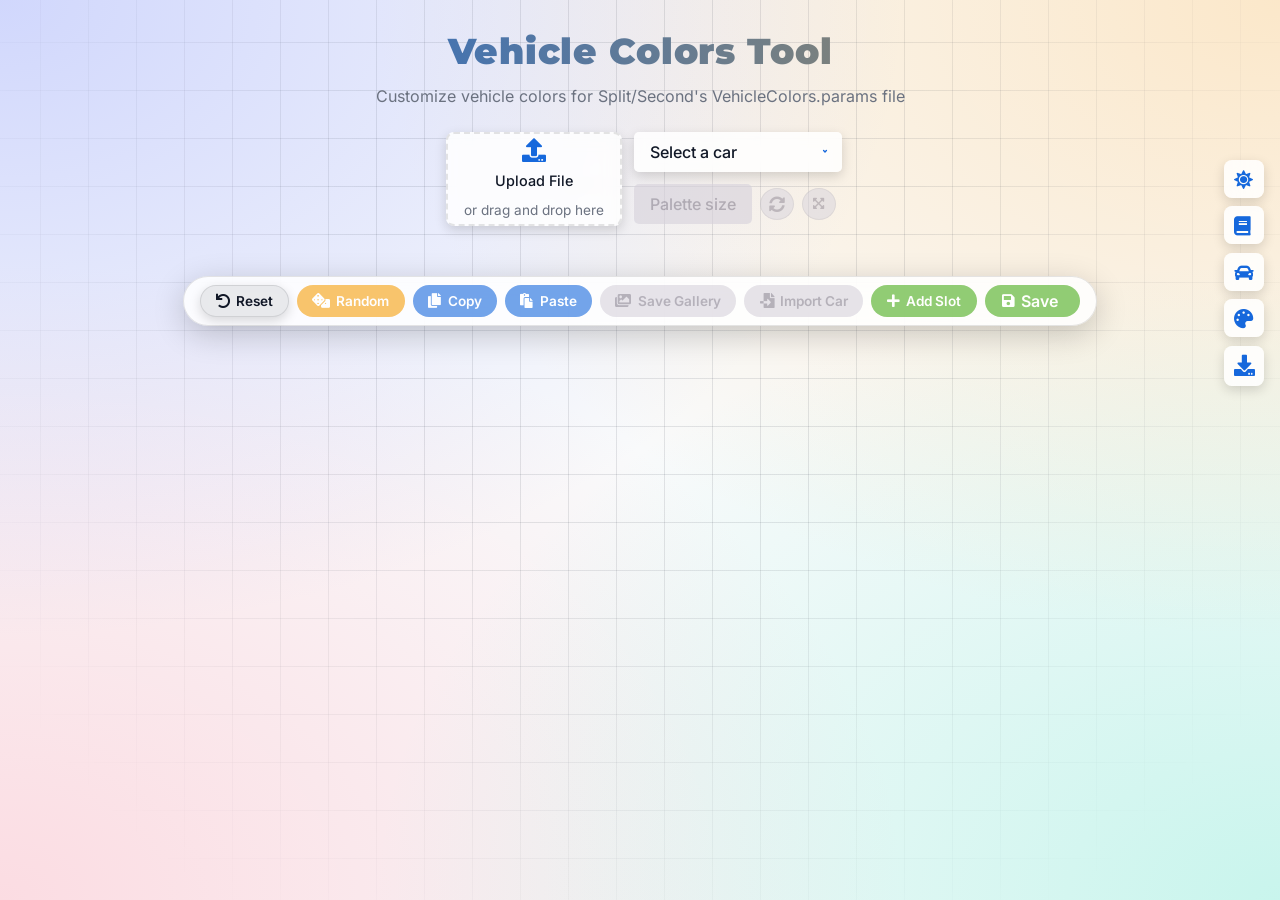
<file: index.html>
<!doctype html>
<html lang="en">
  <head>
    <meta charset="UTF-8" />
    <meta name="viewport" content="width=device-width,initial-scale=1" />
    <title>Vehicle Colors Tool</title>
    <link rel="stylesheet" href="resources/css/all.min.css" />
    <link rel="stylesheet" href="resources/css/vct-styles.css" />
  </head>
  <body>
    <div class="container">
      <header class="header">
        <h1>Vehicle Colors Tool</h1>
        <p>
          Customize vehicle colors for Split/Second's VehicleColors.params file
        </p>
        <div class="floating-cards">
          <button
            class="floating-card theme-toggle"
            title="Toggle theme"
            aria-label="Toggle theme"
          >
            <i class="fas fa-sun"></i>
          </button>
          <button
            class="floating-card"
            id="guideBtn"
            title="Usage Guide"
            aria-label="Open usage guide"
          >
            <i class="fas fa-book"></i>
          </button>
          <button
            class="floating-card"
            id="vehiclesBtn"
            title="Vehicle List"
            aria-label="Open vehicle list"
          >
            <i class="fas fa-car"></i>
          </button>
          <button
            class="floating-card"
            id="libraryBtn"
            title="Color Library"
            aria-label="Open color library"
          >
            <i class="fas fa-palette"></i>
          </button>
          <button
            class="floating-card update-btn"
            id="checkUpdateBtn"
            title="Check for Updates"
          >
            <i class="fas fa-download"></i>
            <span class="update-badge" id="updateBadge">!</span>
          </button>
        </div>
      </header>
      <main class="main-content">
        <section class="input-section">
          <div class="file-input-wrapper">
            <input type="file" id="file-upload" accept=".params" />
            <div class="file-input-content">
              <i class="fas fa-upload"></i> <span>Upload File</span>
              <span class="drag-text">or drag and drop here</span>
            </div>
          </div>
          <div class="select-wrapper">
            <select id="car-select" class="custom-scrollbar">
              <option value="">Select a car</option>
            </select>
            <div class="size-sync-wrapper">
              <select id="size-select" disabled="disabled">
                <option value="">Palette size</option>
              </select>
              <button
                id="sync-btn"
                class="sync-btn"
                disabled="disabled"
                title="Toggle sync with paired vehicle"
                aria-label="Toggle sync with paired vehicle"
              >
                <i class="fas fa-sync-alt"></i>
              </button>
              <button
                id="max-size-btn"
                class="max-size-btn"
                disabled="disabled"
                title="Set max palette size for all vehicles"
                aria-label="Set max palette size for all vehicles"
              >
                <i class="fas fa-expand-arrows-alt"></i>
              </button>
            </div>
          </div>
        </section>
        <section id="colors-grid" class="colors-grid"></section>
        <div class="action-toolbar">
          <button class="reset-all-btn" title="Revert all changes for this car">
            <i class="fas fa-undo"></i> Reset
          </button>
          <button
            id="random-all-btn"
            disabled="disabled"
            title="Smart Randomize All Slots"
          >
            <i class="fas fa-dice"></i> Random
          </button>
          <button
            id="copy-vehicle-btn"
            disabled="disabled"
            title="Copy all palettes from this car"
          >
            <i class="fas fa-copy"></i> Copy
          </button>
          <button
            id="paste-vehicle-btn"
            disabled="disabled"
            title="Paste palettes to this car"
          >
            <i class="fas fa-paste"></i> Paste
          </button>
          <button
            id="save-gallery-btn"
            disabled="disabled"
            title="Save this vehicle's entire color gallery to the library"
          >
            <i class="fas fa-images"></i> Save Gallery
          </button>
          <button
            id="import-car-btn"
            disabled="disabled"
            title="Import a whole car's color gallery from another VehicleColors.params file"
          >
            <i class="fas fa-file-import"></i> Import Car
          </button>
          <button
            id="add-slot-btn"
            disabled="disabled"
            title="Add a new color palette slot to this vehicle (beyond the original count, e.g. 9)"
          >
            <i class="fas fa-plus"></i> Add Slot
          </button>
          <button
            id="save-btn"
            disabled="disabled"
            title="Download the updated file"
          >
            <i class="fas fa-save"></i> Save
          </button>
        </div>
        <input
          type="file"
          id="import-file-input"
          accept=".params,application/octet-stream,.txt"
          style="display: none"
        />
      </main>
      <div class="backdrop"></div>
      <section class="guide-popup custom-scrollbar">
        <button class="close-btn" aria-label="Close usage guide">
          <i class="fas fa-times"></i>
        </button>
        <h3
          style="
            border-bottom: 1px solid var(--card-border);
            padding-bottom: 0.5rem;
            margin-bottom: 1.5rem;
          "
        >
          Usage Guide & Documentation
        </h3>

        <div style="margin-bottom: 1.8rem">
          <h4 style="color: var(--primary); margin-bottom: 0.8rem">
            1. Getting Started & Offline Support
          </h4>
          <ul style="list-style: none; padding-left: 0.5rem; font-size: 0.9rem">
            <li style="margin-bottom: 0.6rem">
              <strong>• File Upload:</strong> Click the "Upload File" area or
              drag your <code>VehicleColors.params</code> file directly into the
              tool.
            </li>
            <li style="margin-bottom: 0.6rem">
              <strong>• Fully Offline:</strong> This tool is now 100%
              offline-ready. All resources (fonts, icons, styles) are loaded
              locally from the <code>resources/</code> folder.
            </li>
            <li style="margin-bottom: 0.6rem">
              <strong>• Vehicle Selection:</strong> Once uploaded, use the main
              dropdown to select a car. Use the <strong>Vehicle List</strong>
              <i class="fas fa-car"></i> icon for a searchable directory.
            </li>
            <li
              style="
                margin-top: 0.8rem;
                padding: 0.5rem;
                background: rgba(245, 158, 11, 0.1);
                border-radius: 4px;
                border-left: 3px solid #f59e0b;
              "
            >
              <strong style="color: #f59e0b"
                >[Important] SSDC Fixed File:</strong
              >
              The <code>fixed-vehiclecolors_for-ssdc/</code> folder contains a
              corrected <code>VehicleColors.params</code>. This fix prevents a
              known bug where DLC vehicle palettes could interfere with each
              other. <strong>If this is your first time using the tool</strong>,
              replace your game file with this one before loading it to make
              changes.
            </li>
          </ul>
        </div>

        <div style="margin-bottom: 1.8rem">
          <h4 style="color: var(--primary); margin-bottom: 0.8rem">
            2. Understanding the Color Layers
          </h4>
          <p style="font-size: 0.9rem; line-height: 1.5; margin-bottom: 0.8rem">
            Each color slot consists of three technical layers used by the
            game's engine:
          </p>
          <ul style="list-style: none; padding-left: 0.5rem; font-size: 0.9rem">
            <li style="margin-bottom: 0.4rem">
              <strong>— Paint:</strong> Acts as the base shading and tint layer.
            </li>
            <li style="margin-bottom: 0.4rem">
              <strong>— Lacquer:</strong> The primary visible body paint. This
              is your main color.
            </li>
            <li style="margin-bottom: 0.4rem">
              <strong>— Flake:</strong> A glossy, metallic layer that creates
              reflections and shine highlights.
            </li>
          </ul>
          <p
            style="
              font-size: 0.85rem;
              color: var(--text-muted);
              margin-top: 0.5rem;
              font-style: italic;
            "
          >
            Note: For a "flat" solid look, match the hex/RGB values across all
            three layers.
          </p>
          <div
            style="
              margin-top: 0.8rem;
              padding: 0.6rem;
              background: rgba(var(--primary-rgb), 0.1);
              border-left: 3px solid var(--primary);
              border-radius: 4px;
            "
          >
            <strong style="font-size: 0.85rem; color: var(--primary)"
              >In-Game Swatch Logic:</strong
            >
            <p
              style="
                font-size: 0.8rem;
                line-height: 1.4;
                margin-top: 0.2rem;
                color: var(--text-main);
              "
            >
              The game uses the <strong>'Swatch type'</strong> parameter
              (usually set to Paint) to display the color preview in menus.
              Whatever color value is assigned to that specific layer will be
              shown as the small square preview in the vehicle selection screen.
            </p>
          </div>
        </div>

        <div style="margin-bottom: 1.8rem">
          <h4 style="color: #f59e0b; margin-bottom: 0.8rem">3. New Features</h4>
          <ul style="list-style: none; padding-left: 0.5rem; font-size: 0.9rem">
            <li style="margin-bottom: 0.8rem">
              <strong style="color: #f59e0b">★ Color Library:</strong> Found a
              perfect combo? Click <strong>"+ Library"</strong> on any slot to
              save it. Open the Library <i class="fas fa-palette"></i> menu to
              apply your saved presets to any vehicle.
            </li>
            <li style="margin-bottom: 0.8rem">
              <strong style="color: #f59e0b">★ Full Vehicle Copy/Paste:</strong>
              Use the <strong>Copy</strong> and <strong>Paste</strong> buttons
              in the bottom toolbar to transfer all color slots from one vehicle
              to another in a single click.
            </li>
            <li style="margin-bottom: 0.8rem">
              <strong style="color: #f59e0b">★ Sync Logic (DLC):</strong> When
              editing DLC vehicles, the <strong>Sync</strong>
              <i class="fas fa-sync-alt"></i> feature ensures that hidden
              "Placeholder" models are updated simultaneously to prevent in-game
              rendering bugs.
              <div
                style="
                  margin-top: 0.4rem;
                  padding: 0.45rem;
                  background: rgba(245, 158, 11, 0.1);
                  border-left: 3px solid #f59e0b;
                  border-radius: 4px;
                  font-size: 0.82rem;
                "
              >
                Note: The Sync option only matters for the original SSDC build.
                If your <code>VehicleColors.params</code> comes from the
                <strong>SSDC v2</strong> build, you do <strong>not</strong> need
                to activate Sync.
              </div>
            </li>
            <li style="margin-bottom: 0.8rem">
              <strong style="color: #f59e0b">★ Smart Randomizer:</strong> Click
              the <i class="fas fa-dice"></i> icon to generate harmonious color
              schemes based on color theory (Complementary, Analogous, etc.) to
              ensure a professional look.
            </li>
            <li style="margin-bottom: 0.8rem">
              <strong style="color: #f59e0b">★ Add Slot:</strong> The
              <strong>Add Slot</strong> button appends a brand-new color palette
              to the selected vehicle — beyond its original count (e.g. 9). New
              slots are saved as full color blocks and can be edited, copied and
              randomized like any other slot.
            </li>
            <li style="margin-bottom: 0.8rem">
              <strong style="color: #f59e0b">★ Remove Palette:</strong> Click
              the trash <i class="fas fa-trash"></i> icon in a slot's corner to
              delete that palette entirely. Original slots are removed from the
              saved file; the <strong>Reset</strong> button restores the vehicle
              to its exact loaded state.
            </li>
            <li style="margin-bottom: 0.8rem">
              <strong style="color: #f59e0b">★ Save Gallery:</strong> The
              <strong>Save Gallery</strong> button saves the selected vehicle's
              entire color set (all palettes + size) to the Library as a single
              reusable "car gallery" preset.
            </li>
            <li style="margin-bottom: 0.8rem">
              <strong style="color: #f59e0b">★ Import Car Gallery:</strong> The
              <strong>Import Car</strong> button lets you pick another
              <code>VehicleColors.params</code> file, choose a car in it, and
              apply its whole color gallery to the currently selected vehicle.
            </li>
          </ul>
        </div>

        <div style="margin-bottom: 1.8rem">
          <h4 style="color: var(--primary); margin-bottom: 0.8rem">
            4. Layout & Management
          </h4>
          <ul style="list-style: none; padding-left: 0.5rem; font-size: 0.9rem">
            <li style="margin-bottom: 0.6rem">
              <strong>• Palette Size:</strong> Change the number of available
              color slots per vehicle (1 up to the vehicle's real palette count,
              e.g. 9 for most cars). The box is inactive until you select a
              vehicle.
            </li>
            <li style="margin-bottom: 0.6rem">
              <strong>• Batch Max Size:</strong> Click
              <i class="fas fa-expand-arrows-alt"></i> to unlock all available
              slots for every vehicle in the file at once.
            </li>
            <li style="margin-bottom: 0.6rem">
              <strong>• Drag & Drop:</strong> Use the
              <i class="fas fa-grip-vertical"></i> handle on any slot to reorder
              your colors.
            </li>
          </ul>
        </div>

        <div style="margin-bottom: 1rem">
          <h4 style="color: var(--success); margin-bottom: 0.8rem">
            5. Finalizing Your Changes
          </h4>
          <p style="font-size: 0.9rem; line-height: 1.5">
            Click <strong>Save</strong> in the bottom toolbar. The tool will
            generate a perfectly formatted
            <code>VehicleColors.params</code> file. Replace the original file in
            your game's directory to see your new designs in action.
          </p>
        </div>
      </section>
      <section class="vehicles-popup custom-scrollbar">
        <button class="close-btn" aria-label="Close vehicle list">
          <i class="fas fa-times"></i>
        </button>
        <h3>Vehicle List</h3>
        <input
          type="text"
          id="vehicle-search"
          placeholder="Search vehicles..."
          aria-label="Search vehicles"
        />
        <div id="vehicle-list">
          <h4>Main Game Vehicles</h4>
          <ul>
            <li>Musclecar_01<strong>RYBACK BRAWLER</strong></li>
            <li>Musclecar_02<strong>COBRETTI NERO GT400</strong></li>
            <li>Musclecar_03<strong>COBRETTI IRIDIUM</strong></li>
            <li>Musclecar_04<strong>RYBACK MOHAWK</strong></li>
            <li>Musclecar_05<strong>COBRETTI GT500</strong></li>
            <li>Musclecar_06<strong>COBRETTI PURSUIT</strong></li>
            <li>Musclecar_07<strong>RYBACK COYOTE</strong></li>
            <li>Musclecar_08<strong>HANZO GT</strong></li>
            <li>Musclecar_09<strong>RYBACK FIRESTORM</strong></li>
            <li>Musclecar_10<strong>COBRETTI CASCADE</strong></li>
            <li>Musclecar_11<strong>COBRETTI IRIDIUM BBX</strong></li>
            <li>Musclecar_12<strong>RYBACK BRAWLER GSX</strong></li>
            <li>Musclecar_13<strong>RYBACK MOHAWK XDX</strong></li>
            <li>Musclecar_14<strong>RYBACK COYOTE AMX</strong></li>
            <li>Musclecar_15<strong>RYBACK MOHAWK FSX</strong></li>
            <li>Musclecar_16<strong>RYBACK MOHAWK XL</strong></li>
            <li>Musclecar_Drone<em>Only visible via Game Modding</em></li>
            <li>Musclecar_Ghost<em>Only visible via Game Modding</em></li>
            <li>NemesisTruck01<em>Only visible via Game Modding</em></li>
            <li>NemTruck1Trai1<em>Only visible via Game Modding</em></li>
            <li>NemTruck1Trai2<em>Only visible via Game Modding</em></li>
            <li>Supercar_01<strong>RYBACK CYCLONE RS</strong></li>
            <li>Supercar_02<strong>COBRETTI VORTEX</strong></li>
            <li>Supercar_03<strong>HANZO INDUS V8R</strong></li>
            <li>Supercar_04<strong>COBRETTI 455 GT</strong></li>
            <li>Supercar_05<strong>COBRETTI 530 GTS</strong></li>
            <li>Supercar_06<strong>COBRETTI GT RS</strong></li>
            <li>Supercar_07<strong>COBRETTI SLIPSTREAM</strong></li>
            <li>Supercar_08<strong>HANZO FX350</strong></li>
            <li>Supercar_09<strong>HANZO BAYONET R</strong></li>
            <li>Supercar_10<strong>COBRETTI 455 GT BBX</strong></li>
            <li>Supercar_11<strong>COBRETTI SLIPSTREAM FSX</strong></li>
            <li>Supercar_12<strong>COBRETTI VORTEX GX</strong></li>
            <li>Supercar_13<strong>HANZO INDUS GSX</strong></li>
            <li>Supercar_14<strong>HANZO BAYONET MX</strong></li>
            <li>Supercar_15<strong>HANZO FX350 CX</strong></li>
            <li>Supercar_16<strong>COBRETTI SLIPSTREAM XL</strong></li>
            <li>Truck_01<strong>RYBACK TITAN</strong></li>
            <li>Truck_02<strong>RYBACK THUNDER</strong></li>
            <li>Truck_03<strong>RYBACK TORNADO</strong></li>
            <li>Truck_04<strong>RYBACK BANDIT</strong></li>
            <li>Truck_05<strong>RYBACK TORNADO BBX</strong></li>
            <li>Truck_06<strong>RYBACK TITAN WMX</strong></li>
            <li>Truck_07<strong>RYBACK BANDIT FSX</strong></li>
            <li>Truck_08<strong>RYBACK BANDIT XL</strong></li>
            <li>Truck_Demolition<em>Only visible via Game Modding</em></li>
            <li>Unique_01<strong>ELITE 440 SPECIAL</strong></li>
            <li>Unique_02<strong>ELITE S510</strong></li>
            <li>Unique_03<strong>ELITE GOLIATH</strong></li>
            <li>Unique_04<strong>ELITE GT12</strong></li>
          </ul>
          <h4>DLC Vehicles</h4>
          <ul>
            <li>
              Musclecar_17<strong>COBRETTI CENTAUR</strong
              ><em>Model ID: <strong>Placeholder_09</strong></em>
            </li>
            <li>
              Musclecar_18<strong>RYBACK JAVELIN</strong
              ><em>Model ID: <strong>Placeholder_10</strong></em>
            </li>
            <li>
              Musclecar_19<strong>RYBACK COYOTE SPECIAL</strong
              ><em>Model ID: <strong>Placeholder_08</strong></em>
            </li>
            <li>
              Truck_09<strong>HANZO KANOBO</strong
              ><em>Model ID: <strong>Placeholder_11</strong></em>
            </li>
            <li>
              Unique_23<strong>ELITE S510 VX</strong
              ><em>Model ID: <strong>Placeholder_07</strong></em>
            </li>
            <li>
              Unique_22<strong>ELITE S510 RP</strong
              ><em>Model ID: <strong>Placeholder_06</strong></em>
            </li>
            <li>
              Unique_21<strong>ELITE 440 BRN</strong
              ><em>Model ID: <strong>Placeholder_05</strong></em>
            </li>
            <li>
              Supercar_20<strong>HANZO KATANA</strong
              ><em>Model ID: <strong>Placeholder_04</strong></em>
            </li>
            <li>
              Supercar_19<strong>RYBACK VULCAN</strong
              ><em>Model ID: <strong>Placeholder_03</strong></em>
            </li>
            <li>
              Supercar_18<strong>COBRETTI SEVERUS</strong
              ><em>Model ID: <strong>Placeholder_02</strong></em>
            </li>
            <li>
              Supercar_17<strong>RYBACK CYCLONE SPECIAL</strong
              ><em>Model ID: <strong>Placeholder_01</strong></em>
            </li>
          </ul>
        </div>
      </section>
      <section class="library-popup custom-scrollbar">
        <button class="close-btn" aria-label="Close color library">
          <i class="fas fa-times"></i>
        </button>
        <h3>Color Library</h3>
        <p
          style="
            font-size: 0.85rem;
            margin-bottom: 1rem;
            color: var(--text-muted);
          "
        >
          Save your favorite color palettes here to reuse them on other
          vehicles.
        </p>
        <div id="library-list" class="library-list">
          <div class="empty-library">
            Your library is empty. Save a palette from a vehicle slot!
          </div>
        </div>
        <div style="margin-top: 1rem; text-align: right">
          <button
            id="clear-library-btn"
            class="library-item-btn"
            style="
              background: var(--error);
              color: white;
              width: auto;
              padding: 0.5rem 1rem;
            "
          >
            <i class="fas fa-trash"></i> Clear All Presets
          </button>
        </div>
      </section>

      <section
        class="library-popup custom-scrollbar import-gallery-modal"
        id="import-car-popup"
      >
        <button class="close-btn" aria-label="Close import car">
          <i class="fas fa-times"></i>
        </button>
        <div class="import-popup-header">
          <div class="import-popup-title-row">
            <div class="import-header-icon">
              <i class="fas fa-file-import"></i>
            </div>
            <div>
              <h3>Import Car Gallery</h3>
              <p class="import-popup-desc">
                Choose a vehicle below to import its full gallery into
                <span id="import-target-car-badge" class="target-car-badge"
                  >Target Car</span
                >
              </p>
            </div>
          </div>
          <div class="import-search-bar-wrap">
            <i class="fas fa-search import-search-icon"></i>
            <input
              type="text"
              id="import-car-search"
              placeholder="Search vehicles by name (e.g. Musclecar, Supercar, Truck, Unique)..."
              autocomplete="off"
            />
            <span id="import-car-count" class="import-count-tag">0 cars</span>
          </div>
        </div>

        <div
          id="import-car-grid"
          class="import-car-grid custom-scrollbar"
        ></div>
      </section>

      <section class="update-popup">
        <button
          class="close-btn"
          id="updatePopupClose"
          aria-label="Close update notification"
        >
          <i class="fas fa-times"></i>
        </button>
        <div class="update-icon">
          <i class="fas fa-download"></i>
        </div>
        <h3>Update Available!</h3>
        <p class="update-version">Version <span id="updateVersion"></span></p>
        <p class="update-changes" id="updateChanges"></p>
        <div class="update-buttons">
          <button class="update-btn-secondary" id="updateLaterBtn">
            Later
          </button>
          <button class="update-btn-primary" id="updateDownloadBtn">
            <i class="fas fa-download"></i> Download Now
          </button>
        </div>
      </section>
    </div>

    <script src="resources/js/vct-script.js"></script>
  </body>
</html>
</file>
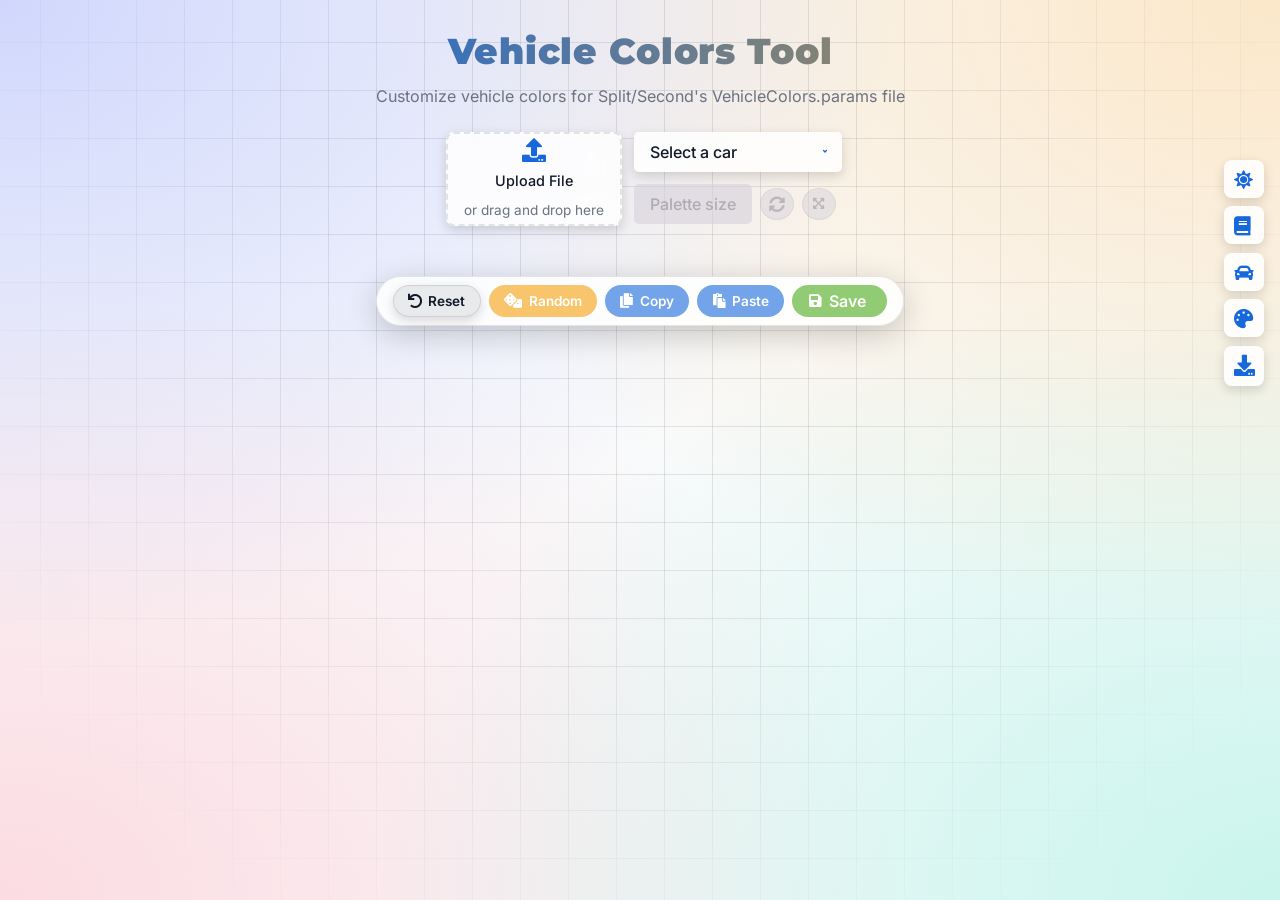
<file: VehCol-Tool.html>
﻿<!doctype html>
<html lang="en">
  <head>
    <meta charset="UTF-8" />
    <meta name="viewport" content="width=device-width,initial-scale=1" />
    <title>Vehicle Colors Tool</title>
    <link rel="stylesheet" href="resources/css/all.min.css" />

    <style>
      @import url("resources/css/google-fonts.css");
      :root {
        --font-primary:
          "Inter", -apple-system, BlinkMacSystemFont, "Segoe UI", Roboto,
          sans-serif;
        --font-heading:
          "Montserrat", -apple-system, BlinkMacSystemFont, "Segoe UI", Roboto,
          sans-serif;
        --primary: #1668dc;
        --accent: #1677ff;
        --secondary: #f59e0b;
        --gradient-light:
          radial-gradient(
            at 0% 0%,
            rgba(148, 163, 255, 0.4) 0px,
            transparent 50%
          ),
          radial-gradient(
            at 100% 0%,
            rgba(255, 204, 128, 0.4) 0px,
            transparent 50%
          ),
          radial-gradient(
            at 100% 100%,
            rgba(128, 237, 215, 0.4) 0px,
            transparent 50%
          ),
          radial-gradient(
            at 0% 100%,
            rgba(255, 175, 189, 0.4) 0px,
            transparent 50%
          );
        --gradient-dark: radial-gradient(
          at 25% 20%,
          rgb(18, 20, 36) 0%,
          rgb(8, 8, 12) 60%
        );
        --grid-pattern:
          linear-gradient(rgba(15, 23, 42, 0.1) 1px, transparent 1px),
          linear-gradient(90deg, rgba(15, 23, 42, 0.1) 1px, transparent 1px);
        --grid-pattern-dark:
          linear-gradient(rgba(255, 255, 255, 0.05) 1px, transparent 1px),
          linear-gradient(90deg, rgba(255, 255, 255, 0.05) 1px, transparent 1px);
        --background: var(--gradient-light);
        --card-bg-light: rgba(255, 255, 255, 0.85);
        --card-bg-light-opaque: rgba(255, 255, 255, 0.85);
        --card-bg-dark: rgba(20, 22, 28, 0.85);
        --card-border-light: rgba(0, 0, 0, 0.1);
        --card-border-dark: rgba(255, 255, 255, 0.12);
        --card-shadow: 0 8px 32px rgba(0, 0, 0, 0.15);
        --text-light: #111827;
        --text-dark: rgba(255, 255, 255, 0.85);
        --text-muted-light: #6b7280;
        --text-muted-dark: rgba(255, 255, 255, 0.65);
        --text-mute-ld: rgba(255, 255, 255, 0.45);
        --success: #49aa19;
        --error: #dc4446;
        --anim-fast: 0.25s cubic-bezier(0.4, 0, 0.2, 1);
        --anim-med: 0.5s cubic-bezier(0.4, 0, 0.2, 1);
        --anim-slow: 0.75s cubic-bezier(0.4, 0, 0.2, 1);
        --scrollbar-bg: rgba(0, 0, 0, 0.1);
        --scrollbar-thumb: #9ca3af;
      }
      .color-row .reset-btn,
      .color-set,
      .file-input-wrapper,
      .floating-card,
      .max-size-btn:not(:disabled),
      .sync-btn:not(:disabled),
      button:not(:disabled),
      select:not(:disabled) {
        transition: all var(--anim-fast);
        box-shadow: 0 4px 12px rgba(0, 0, 0, 0.15);
        backdrop-filter: blur(8px);
        -webkit-backdrop-filter: blur(8px);
      }
      .color-row .reset-btn:hover,
      .color-set:hover,
      .file-input-wrapper:hover,
      .floating-card:hover,
      .max-size-btn:not(:disabled):hover,
      .sync-btn:not(:disabled):hover,
      button:not(:disabled):hover,
      select:not(:disabled):hover {
        transform: translateY(-2px);
      }
      .custom-scrollbar {
        scrollbar-width: thin;
        scrollbar-color: var(--scrollbar-thumb) var(--scrollbar-bg);
      }
      .custom-scrollbar::-webkit-scrollbar {
        width: 8px;
      }
      .custom-scrollbar::-webkit-scrollbar-track {
        background: var(--scrollbar-bg);
      }
      .custom-scrollbar::-webkit-scrollbar-thumb {
        background: var(--scrollbar-thumb);
        border-radius: 4px;
      }
      .custom-scrollbar::-webkit-scrollbar-thumb:hover {
        background: var(--accent);
      }
      * {
        margin: 0;
        padding: 0;
        box-sizing: border-box;
      }
      body {
        min-height: 100vh;
        font-family: var(--font-primary);
        --background: var(--gradient-light);
        --card-bg: var(--card-bg-light);
        --card-border: var(--card-border-light);
        --text: var(--text-light);
        --text-muted: var(--text-muted-light);
        --text-mute: var(--text-muted-light);
        --scrollbar-bg: rgba(0, 0, 0, 0.1);
        --scrollbar-thumb: #9ca3af;
        background: var(--background);
        background-color: #f9fafb;
        color: var(--text-light);
        display: flex;
        justify-content: center;
        align-items: flex-start;
        padding: 1rem;
        overflow-x: hidden;
        line-height: 1.5;
      }
      body::before {
        content: "";
        position: fixed;
        inset: 0;
        background-image: var(--grid-pattern);
        background-position: 50% center;
        background-size: 48px 48px;
        pointer-events: none;
        z-index: -1;
        mask-image: radial-gradient(
          circle at 50% 30%,
          rgb(0, 0, 0) 30%,
          rgba(0, 0, 0, 0) 85%
        );
        -webkit-mask-image: radial-gradient(
          circle at 50% 30%,
          rgb(0, 0, 0) 30%,
          rgba(0, 0, 0, 0) 85%
        );
      }
      body.dark {
        --background: var(--gradient-dark);
        --card-bg: var(--card-bg-dark);
        --card-border: var(--card-border-dark);
        --text: var(--text-dark);
        --text-muted: var(--text-muted-dark);
        --text-mute: var(--text-mute-ld);
        --scrollbar-bg: rgba(255, 255, 255, 0.08);
        --scrollbar-thumb: #424242;
        background: var(--background);
        background-color: #000000;
        color: var(--text-dark);
      }
      body.dark::before {
        background-image: var(--grid-pattern-dark);
      }
      .container {
        max-width: min(90vw, 800px);
        width: 100%;
        display: flex;
        flex-direction: column;
        gap: 1rem;
        animation: c var(--anim-slow);
      }
      .header {
        text-align: center;
        padding: 0.5rem 0;
      }
      .header h1 {
        font-family: var(--font-heading);
        font-size: 2.25rem;
        font-weight: 900;
        background: linear-gradient(
          90deg,
          var(--primary),
          var(--secondary) 50%,
          var(--accent)
        );
        background-size: 300% 100%;
        -webkit-background-clip: text;
        background-clip: text;
        color: transparent;
        margin-bottom: 0.4rem;
        animation: b 45s ease-in-out infinite;
        letter-spacing: 0.02em;
      }
      .header p {
        font-family: var(--font-primary);
        font-size: 1rem;
        font-weight: 400;
        color: var(--text-muted);
        animation: c var(--anim-slow) 0.1s;
      }
      .floating-cards {
        position: fixed;
        right: 1rem;
        top: 10rem;
        display: flex;
        flex-direction: column;
        gap: 0.5rem;
        z-index: 1;
      }
      .floating-card {
        display: flex;
        align-items: center;
        gap: 0.5rem;
        background: var(--card-bg);
        border-radius: 8px;
        padding: 0.6rem;
        cursor: pointer;
        font-size: 0.9rem;
        transform: perspective(500px);
      }
      .floating-card:hover {
        background: var(--secondary);
        color: #fff;
        box-shadow: 0 12px 24px rgba(0, 0, 0, 0.2);
        transform: translateY(-2px) scale(1.05);
      }
      .floating-card i {
        font-size: 1.2rem;
        color: var(--primary);
      }
      .floating-card:hover i {
        color: #fff;
      }
      .floating-card span {
        font-family: var(--font-primary);
        font-weight: 500;
      }
      @media (max-width: 768px) {
        .floating-cards {
          top: 6rem;
        }
        .floating-card span {
          display: none;
        }
        .floating-card {
          width: 40px;
          height: 40px;
          justify-content: center;
          padding: 0.4rem;
        }
      }
      .main-content {
        display: grid;
        max-width: min(90vw, 600px);
        gap: 0.8rem;
        margin: 0 auto;
      }
      .input-section {
        grid-template-columns: 1fr 1fr;
        gap: 0.7rem;
        align-items: start;
      }
      .file-input-wrapper,
      .input-section {
        display: flex;
        justify-content: center;
      }
      .file-input-wrapper {
        position: relative;
        align-items: center;
        background: var(--card-bg);
        border: 2px dashed var(--card-border);
        border-radius: 8px;
        padding: 1rem;
        cursor: pointer;
        max-width: 250px;
        height: 94px;
      }
      .file-input-wrapper.dragover {
        border-color: var(--primary);
        background: rgba(59, 130, 246, 0.1);
        transform: scale(1.02);
      }
      .file-input-wrapper input[type="file"] {
        position: absolute;
        top: 0;
        left: 0;
        opacity: 0;
        width: 100%;
        height: 100%;
        cursor: pointer;
      }
      .file-input-content {
        display: flex;
        flex-direction: column;
        align-items: center;
        gap: 0.5rem;
        text-align: center;
      }
      .file-input-content i {
        font-size: 1.5rem;
        color: var(--primary);
      }
      .file-input-content span {
        font-size: 0.9rem;
        font-weight: 500;
        color: var(--text);
        white-space: nowrap;
        overflow: hidden;
        text-overflow: ellipsis;
        max-width: 100%;
      }
      .file-input-content .drag-text {
        font-size: 0.85rem;
        font-weight: 400;
        color: var(--text-muted);
      }
      .file-input-wrapper:hover {
        background: var(--primary);
        color: #fff;
      }
      .file-input-wrapper:hover .file-input-content .drag-text,
      .file-input-wrapper:hover .file-input-content i,
      .file-input-wrapper:hover .file-input-content span {
        color: #fff;
      }
      .select-wrapper {
        display: flex;
        flex-direction: column;
        gap: 0.8rem;
        max-width: 200px;
      }
      #car-select {
        width: 104%;
      }
      #size-select {
        width: 120px;
      }
      .size-sync-wrapper {
        gap: 0.5rem;
      }
      .size-sync-wrapper,
      .sync-btn {
        display: flex;
        align-items: center;
      }
      .sync-btn {
        border-radius: 50%;
        width: 32px;
        height: 32px;
        background: var(--card-bg-light-opaque);
        border: 1px solid var(--card-border);
        cursor: pointer;
        justify-content: center;
        font-size: 1rem;
        color: var(--text-muted);
      }
      .sync-btn.active {
        background: var(--success);
        color: #fff;
        border-color: var(--success);
      }
      .sync-btn:disabled {
        opacity: 0.5;
        cursor: not-allowed;
        transform: none;
      }
      .dark .sync-btn {
        background: var(--card-bg-dark);
        color: var(--text);
      }
      .dark .sync-btn.active {
        background: var(--success);
        color: #fff;
      }
      .max-size-btn {
        border-radius: 50%;
        width: 32px;
        height: 32px;
        background: var(--card-bg-light-opaque);
        border: 1px solid var(--card-border);
        cursor: pointer;
        display: flex;
        align-items: center;
        justify-content: center;
        font-size: 0.8rem;
        color: var(--text-muted);
      }
      .max-size-btn:hover:not(:disabled) {
        background: var(--accent);
        color: #fff;
        border-color: var(--accent);
      }
      .max-size-btn:disabled {
        opacity: 0.5;
        cursor: not-allowed;
        transform: none;
      }
      .dark .max-size-btn {
        background: var(--card-bg-dark);
        color: var(--text);
      }
      .dark .max-size-btn:hover:not(:disabled) {
        background: var(--accent);
        color: #fff;
      }
      button,
      select {
        padding: 0.6rem 1rem;
        border: none;
        border-radius: 5px;
        background: var(--card-bg);
        color: var(--text);
        font-family: var(--font-primary);
        font-size: 1rem;
        font-weight: 500;
        cursor: pointer;
      }
      select {
        appearance: none;
        background-image: url('data:image/svg+xml;utf8,<svg fill="%231668dc" height="20" viewBox="0 0 20 20" width="20" xmlns="http://www.w3.org/2000/svg"><path d="M7.293 7.293a1 1 0 011.414 0L10 8.586l1.293-1.293a1 1 0 111.414 1.414l-2 2a1 1 0 01-1.414 0l-2-2a1 1 0 010-1.414z"/></svg>');
        background-repeat: no-repeat;
        background-position: right 0.6rem center;
        background-size: 14px;
      }
      button:disabled,
      select:disabled {
        opacity: 0.6;
      }
      select#car-select {
        max-height: 300px;
        overflow-y: auto;
      }
      button:hover:not(:disabled),
      select:hover:not(:disabled) {
        background: var(--secondary);
        color: #fff;
      }
      button:disabled,
      select:disabled {
        background: #d5d1db;
        color: #847d8d;
        cursor: not-allowed;
        transform: none;
      }
      #save-btn.saving {
        opacity: 0.7;
        cursor: not-allowed;
        pointer-events: none;
      }
      #save-btn.saving i {
        animation: a 1s linear infinite;
      }
      @keyframes a {
        0% {
          transform: rotate(0deg);
        }
        to {
          transform: rotate(1turn);
        }
      }
      .colors-grid {
        display: grid;
        justify-content: center;
        grid-template-columns: repeat(3, 1fr);
        gap: 0.7rem;
        max-width: 600px;
      }
      .color-set {
        background: var(--card-bg);
        border: 1px solid var(--card-border);
        border-radius: 8px;
        padding: 1rem;
        max-width: 180px;
      }
      .color-set:hover {
        transform: translateY(-4px);
      }
      .color-set-header {
        display: flex;
        justify-content: space-between;
        align-items: center;
        margin-bottom: 0.6rem;
        padding: 0.2rem 0;
      }
      .color-set-header strong {
        font-family: var(--font-heading);
        font-size: 1rem;
        color: var(--primary);
        font-weight: 700;
      }
      .color-set-header .drag-handle {
        font-size: 1rem;
        color: var(--text-muted);
        cursor: move;
        transition: color var(--anim-fast);
      }
      .color-set-header .drag-handle:hover {
        color: var(--primary);
      }
      .color-row {
        display: grid;
        grid-template-columns: 30px 1fr 40px;
        align-items: center;
        gap: 0.6rem;
        margin-bottom: 0.6rem;
        max-width: 100%;
      }
      .slot-actions {
        display: grid;
        grid-template-columns: 1fr 1fr;
        gap: 0.4rem;
        margin-bottom: 0.6rem;
      }
      .slot-action-btn {
        padding: 0.35rem 0.45rem;
        border-radius: 4px;
        font-size: 0.72rem;
        min-width: 0;
        display: flex;
        align-items: center;
        justify-content: center;
        gap: 0.35rem;
      }
      .slot-action-btn i {
        font-size: 0.75rem;
      }
      .color-trigger {
        width: 30px;
        height: 30px;
        border: 1px solid var(--card-border);
        cursor: pointer;
        border-radius: 4px;
        box-shadow: 0 2px 6px rgba(0, 0, 0, 0.1);
      }
      .color-trigger:hover {
        transform: scale(1.15);
        box-shadow: 0 4px 12px rgba(0, 0, 0, 0.2);
      }
      .color-trigger:focus-visible {
        outline: 2px solid var(--primary);
        outline-offset: 2px;
      }
      .color-native-input {
        display: none;
      }
      .pro-color-picker {
        position: fixed;
        display: none;
        gap: 0.65rem;
        width: 430px;
        max-width: calc(100vw - 24px);
        padding: 0.65rem;
        border-radius: 10px;
        border: 1px solid var(--card-border);
        background: var(--card-bg-light-opaque);
        box-shadow: 0 14px 32px rgba(0, 0, 0, 0.35);
        z-index: 6;
        transition: none;
      }
      .pro-color-picker.active {
        display: grid;
      }
      .dark .pro-color-picker {
        background: #151c2b;
      }
      .pro-picker-titlebar {
        display: flex;
        align-items: center;
        justify-content: space-between;
        padding: 0.35rem 0.35rem 0.45rem;
        border-bottom: 1px solid var(--card-border);
        cursor: move;
        user-select: none;
        touch-action: none;
      }
      .pro-picker-titlebar span {
        font-size: 0.8rem;
        font-weight: 600;
        color: var(--text);
      }
      .pro-picker-title-close {
        width: 28px;
        height: 24px;
        min-width: 28px;
        padding: 0;
        border-radius: 4px;
        font-size: 1rem;
        line-height: 1;
      }
      .pro-picker-content {
        display: grid;
        grid-template-columns: 1fr 148px;
        gap: 0.8rem;
      }
      .pro-picker-main {
        display: grid;
        grid-template-columns: 1fr 24px;
        gap: 0.6rem;
      }
      .pro-picker-sv {
        position: relative;
        min-height: 220px;
        border-radius: 7px;
        cursor: crosshair;
        touch-action: none;
      }
      .pro-picker-sv-cursor {
        position: absolute;
        width: 13px;
        height: 13px;
        border: 2px solid #fff;
        border-radius: 50%;
        transform: translate(-50%, -50%);
        box-shadow: 0 0 0 1px rgba(0, 0, 0, 0.45);
        pointer-events: none;
        transition: none;
      }
      .pro-picker-hue {
        position: relative;
        border-radius: 7px;
        background: linear-gradient(
          to bottom,
          #ff0000 0%,
          #ffff00 17%,
          #00ff00 33%,
          #00ffff 50%,
          #0000ff 67%,
          #ff00ff 83%,
          #ff0000 100%
        );
        cursor: ns-resize;
        touch-action: none;
      }
      .pro-picker-hue-cursor {
        position: absolute;
        left: -2px;
        right: -2px;
        height: 4px;
        border-radius: 2px;
        background: #fff;
        box-shadow: 0 0 0 1px rgba(0, 0, 0, 0.35);
        transform: translateY(-50%);
        pointer-events: none;
        transition: none;
      }
      .pro-picker-side {
        display: grid;
        gap: 0.55rem;
        align-content: start;
      }
      .pro-picker-preview {
        display: grid;
        grid-template-columns: 1fr 1fr;
        gap: 0.45rem;
      }
      .pro-picker-preview span {
        display: block;
        font-size: 0.7rem;
        color: var(--text-muted);
        margin-bottom: 0.2rem;
      }
      .pro-picker-new,
      .pro-picker-current {
        height: 36px;
        border-radius: 6px;
        border: 1px solid var(--card-border);
      }
      .pro-picker-rgb {
        display: grid;
        grid-template-columns: repeat(3, 1fr);
        gap: 0.4rem;
      }
      .pro-picker-rgb label,
      .pro-picker-hex-label {
        display: grid;
        gap: 0.2rem;
        font-size: 0.72rem;
        color: var(--text-muted);
      }
      .pro-picker-rgb input,
      .pro-picker-hex-label input {
        width: 100%;
        border: 1px solid var(--card-border);
        border-radius: 6px;
        background: var(--card-bg);
        color: var(--text);
        font-size: 0.8rem;
        padding: 0.35rem 0.45rem;
      }
      .pro-picker-close {
        width: 100%;
        font-size: 0.82rem;
        padding: 0.45rem;
      }

      .color-row span {
        font-family: var(--font-primary);
        font-size: 0.85rem;
        font-weight: 500;
        color: var(--text-muted);
      }
      .color-row .reset-btn {
        padding: 0.2rem 0.4rem;
        background: var(--error);
        color: #fff;
        border-radius: 4px;
        border: none;
        cursor: pointer;
        font-size: 0.7rem;
        display: flex;
        align-items: center;
        justify-content: center;
        height: 24px;
      }
      .color-row .reset-btn i {
        font-size: 0.8rem;
      }
      .color-row .reset-btn:hover {
        background: #dc2626;
      }
      .preview {
        height: 35px;
        justify-content: center;
        border-radius: 6px;
        overflow: hidden;
        box-shadow: 0 4px 16px rgba(0, 0, 0, 0.1);
        position: relative;
        animation: c var(--anim-med);
      }
      .preview div {
        width: 100%;
        height: 100%;
        position: absolute;
      }
      .backdrop {
        position: fixed;
        top: 0;
        left: 0;
        width: 100%;
        height: 100%;
        background: rgba(0, 0, 0, 0.4);
        backdrop-filter: blur(8px);
        -webkit-backdrop-filter: blur(8px);
        opacity: 0;
        pointer-events: none;
        z-index: 99;
        transition:
          opacity var(--anim-med),
          backdrop-filter var(--anim-med);
      }
      @supports not (backdrop-filter: blur(8px)) {
        .backdrop {
          background: rgba(0, 0, 0, 0.6);
        }
      }
      .backdrop.active {
        opacity: 1;
        pointer-events: auto;
      }
      .guide-popup,
      .vehicles-popup,
      .library-popup,
      .update-popup {
        position: fixed;
        top: 50%;
        left: 50%;
        transform: translate(-50%, -50%) scale(0.9);
        background: var(--card-bg-light-opaque);
        border: 1px solid var(--card-border);
        border-radius: 8px;
        padding: 1rem;
        max-width: 600px;
        width: 70%;
        max-height: 50vh;
        overflow-y: auto;
        box-shadow: var(--card-shadow);
        opacity: 0;
        pointer-events: none;
        z-index: 100;
        transition:
          opacity var(--anim-med),
          transform var(--anim-med);
        backdrop-filter: blur(10px);
        -webkit-backdrop-filter: blur(10px);
      }
      .dark .guide-popup,
      .dark .vehicles-popup,
      .dark .library-popup,
      .dark .update-popup {
        background: var(--card-bg-dark);
      }
      .guide-popup.active,
      .vehicles-popup.active,
      .library-popup.active,
      .update-popup.active {
        opacity: 1;
        pointer-events: auto;
        transform: translate(-50%, -50%) scale(1);
        animation: d var(--anim-med);
      }

      /* Update Popup Specific Styles */
      .update-popup {
        max-width: 450px;
        width: 90%;
        text-align: center;
        padding: 2rem;
        position: relative; /* Required for absolute positioned close button */
      }
      .update-icon {
        width: 80px;
        height: 80px;
        margin: 0 auto 1rem;
        background: linear-gradient(135deg, var(--primary), var(--secondary));
        border-radius: 50%;
        display: flex;
        align-items: center;
        justify-content: center;
        box-shadow: 0 4px 20px rgba(0, 0, 0, 0.2);
      }
      .update-icon i {
        font-size: 2.5rem;
        color: white;
      }
      .update-popup h3 {
        font-family: var(--font-heading);
        font-size: 1.8rem;
        color: var(--accent);
        margin-bottom: 0.5rem;
      }
      .update-version {
        font-size: 1.1rem;
        font-weight: 600;
        color: var(--text);
        margin-bottom: 1rem;
      }
      .update-changes {
        font-size: 0.95rem;
        color: var(--text-muted);
        margin-bottom: 1.5rem;
        line-height: 1.5;
      }
      .update-buttons {
        display: flex;
        gap: 0.8rem;
        justify-content: center;
      }
      .update-btn-secondary {
        padding: 0.7rem 1.5rem;
        border-radius: 25px;
        background: rgba(107, 114, 128, 0.15);
        color: var(--text);
        border: 1px solid var(--card-border);
        font-weight: 600;
        cursor: pointer;
        transition: all var(--anim-fast);
      }
      .update-btn-secondary:hover {
        background: rgba(107, 114, 128, 0.25);
        transform: translateY(-2px);
      }
      .update-btn-primary {
        padding: 0.7rem 1.5rem;
        border-radius: 25px;
        background: var(--primary);
        color: white;
        border: none;
        font-weight: 600;
        cursor: pointer;
        transition: all var(--anim-fast);
        display: flex;
        align-items: center;
        gap: 0.5rem;
      }
      .update-btn-primary:hover {
        filter: brightness(1.1);
        transform: translateY(-2px);
        box-shadow: 0 4px 12px rgba(22, 104, 220, 0.4);
      }
      .library-list {
        display: grid;
        grid-template-columns: repeat(auto-fill, minmax(140px, 1fr));
        gap: 1rem;
        padding: 0.5rem 0;
      }
      .library-item {
        background: var(--card-bg);
        border: 1px solid var(--card-border);
        border-radius: 8px;
        padding: 0.8rem;
        position: relative;
        transition: all var(--anim-fast);
      }
      .library-item:hover {
        transform: translateY(-3px);
        border-color: var(--primary);
      }
      .library-item-preview {
        height: 40px;
        border-radius: 4px;
        margin-bottom: 0.5rem;
        position: relative;
        overflow: hidden;
      }
      .library-item-name {
        font-size: 0.8rem;
        font-weight: 600;
        margin-bottom: 0.4rem;
        white-space: nowrap;
        overflow: hidden;
        text-overflow: ellipsis;
      }
      .library-item-actions {
        display: flex;
        gap: 0.3rem;
      }
      .library-item-btn {
        padding: 0.3rem;
        font-size: 0.7rem;
        flex: 1;
      }
      .empty-library {
        grid-column: 1 / -1;
        text-align: center;
        padding: 2rem;
        color: var(--text-muted);
        font-style: italic;
      }
      .slot-action-btn.save-library-btn {
        background: var(--accent);
        color: #fff;
      }
      .slot-action-btn.save-library-btn:hover {
        background: var(--primary);
      }
      .guide-popup h3,
      .vehicles-popup h3,
      .vehicles-popup h4 {
        font-family: var(--font-heading);
        font-size: 1.4rem;
        margin-bottom: 0.6rem;
        color: var(--accent);
        font-weight: 700;
      }
      .guide-popup ul,
      .vehicles-popup ul {
        list-style: none;
        padding: 0;
      }
      .guide-popup li,
      .vehicles-popup li {
        font-family: var(--font-primary);
        margin-bottom: 0.5rem;
        color: var(--text);
        font-size: 0.95rem;
        line-height: 1.5;
      }
      .guide-popup strong,
      .vehicles-popup strong {
        font-family: var(--font-primary);
        color: var(--primary);
        font-weight: 600;
      }
      .guide-popup h3 {
        font-size: 1.6rem;
      }
      .guide-popup h4 {
        font-size: 1.1rem;
        color: var(--accent);
      }
      .guide-popup p {
        font-family: var(--font-primary);
        font-size: 1rem;
      }
      .guide-popup li,
      .guide-popup strong {
        font-size: 0.95rem;
      }
      .guide-popup .close-btn,
      .vehicles-popup .close-btn,
      .update-popup .close-btn {
        position: absolute;
        top: 0.6rem;
        right: 0.6rem;
        padding: 0.4rem;
        background: var(--error);
        color: #fff;
        border: none;
        border-radius: 4px;
        cursor: pointer;
      }
      .guide-popup .close-btn:hover,
      .vehicles-popup .close-btn:hover,
      .update-popup .close-btn:hover {
        background: #dc2626;
        transform: translateY(-2px);
        box-shadow: 0 4px 12px rgba(0, 0, 0, 0.15);
      }
      #vehicle-search {
        width: 100%;
        padding: 0.6rem 1rem;
        margin-bottom: 1rem;
        border: 1px solid var(--card-border);
        border-radius: 8px;
        background: var(--card-bg);
        color: var(--text);
        font-family: var(--font-primary);
        font-size: 0.9rem;
        font-weight: 500;
        outline: none;
        transition: all var(--anim-fast);
      }
      #vehicle-search:focus {
        border-color: var(--primary);
        box-shadow: 0 0 0 3px rgba(59, 130, 246, 0.2);
      }
      #vehicle-search::placeholder {
        color: var(--text-muted);
      }
      #vehicle-list {
        display: flex;
        flex-direction: column;
        gap: 0.5rem;
      }
      #vehicle-list h4 {
        margin-top: 1rem;
        margin-bottom: 0.5rem;
        font-size: 1.2rem;
        color: var(--accent);
        font-weight: 600;
      }
      #vehicle-list ul {
        padding: 0;
      }
      #vehicle-list li {
        padding: 0.1rem 0.5rem;
        background: var(--card-bg);
        border-radius: 8px;
        font-family: var(--font-primary);
        font-size: 0.9rem;
        color: var(--text);
        cursor: pointer;
        transition: all var(--anim-fast);
        display: flex;
        justify-content: space-between;
        align-items: center;
      }
      #vehicle-list li:hover {
        background: #0000001c;
        color-scheme: #fff;
        transform: translateX(3px);
      }
      #vehicle-list li em {
        font-size: 0.8rem;
        color: var(--text-mute);
      }
      #vehicle-list li:hover em {
        color: var(--text-muted);
      }
      .action-toolbar {
        display: flex;
        justify-content: center;
        align-items: center;
        gap: 0.5rem;
        padding: 0.5rem 1rem;
        background: var(--card-bg-light-opaque);
        backdrop-filter: blur(16px);
        -webkit-backdrop-filter: blur(16px);
        border: 1px solid var(--card-border);
        border-radius: 50px;
        position: sticky;
        bottom: 1rem;
        width: fit-content;
        margin: 1.5rem auto 1rem;
        z-index: 5;
        box-shadow: 0 8px 32px rgba(0, 0, 0, 0.2);
        animation: c var(--anim-med);
      }
      .dark .action-toolbar {
        background: rgba(17, 24, 39, 0.85);
      }
      .action-toolbar button {
        min-width: unset;
        white-space: nowrap;
        padding: 0.45rem 0.9rem;
        font-size: 0.85rem;
        display: flex;
        align-items: center;
        gap: 0.4rem;
        border-radius: 25px;
        transition: all var(--anim-fast);
        font-weight: 600;
        border: 1px solid transparent;
      }
      .action-toolbar button i {
        font-size: 0.9rem;
      }
      #random-all-btn {
        background: #f59e0b;
        color: white;
      }
      #random-all-btn:hover:not(:disabled) {
        background: #d97706;
        transform: translateY(-2px);
      }
      #copy-vehicle-btn,
      #paste-vehicle-btn {
        background: var(--primary);
        color: white;
      }
      #copy-vehicle-btn:hover:not(:disabled),
      #paste-vehicle-btn:hover:not(:disabled) {
        filter: brightness(1.1);
        transform: translateY(-2px);
      }
      .reset-all-btn {
        background: rgba(107, 114, 128, 0.15);
        color: var(--text);
        border: 1px solid var(--card-border) !important;
      }
      .reset-all-btn:hover {
        background: rgba(107, 114, 128, 0.25);
      }
      #save-btn {
        background: var(--success);
        color: white;
        padding-left: 1.2rem;
        padding-right: 1.2rem;
      }
      #save-btn:hover:not(:disabled) {
        background: #15803d;
        transform: translateY(-2px);
        box-shadow: 0 4px 12px rgba(34, 197, 94, 0.3);
      }
      .toast-container {
        position: fixed;
        top: 1.5rem;
        right: 1.5rem;
        display: flex;
        flex-direction: column;
        gap: 0.6rem;
        z-index: 100;
        max-width: 320px;
        width: 100%;
        pointer-events: none;
      }
      .toast-item {
        background: var(--card-bg-light-opaque);
        color: var(--text);
        padding: 0.7rem 1rem;
        border-radius: 8px;
        box-shadow: 0 4px 12px rgba(0, 0, 0, 0.15);
        display: flex;
        align-items: center;
        gap: 0.7rem;
        font-size: 0.85rem;
        font-weight: 500;
        transform: translateX(120%);
        opacity: 0;
        transition: all 0.3s cubic-bezier(0.23, 1, 0.32, 1);
        pointer-events: auto;
        border: 1px solid var(--card-border);
        border-left: 4px solid transparent;
        backdrop-filter: blur(8px);
        -webkit-backdrop-filter: blur(8px);
      }
      .toast-item.show {
        transform: translateX(0);
        opacity: 1;
      }
      .toast-item.hide {
        transform: translateX(20px);
        opacity: 0;
      }
      .toast-item.success {
        border-left-color: var(--success);
      }
      .toast-item.error {
        border-left-color: var(--error);
      }
      .toast-item.warning {
        border-left-color: #f59e0b;
      }
      .toast-item.info {
        border-left-color: var(--primary);
      }
      .toast-icon {
        font-size: 1.1rem;
        flex-shrink: 0;
      }
      .toast-close {
        margin-left: auto;
        background: none;
        border: none;
        color: var(--text-muted);
        font-size: 1rem;
        cursor: pointer;
        padding: 0.1rem;
        opacity: 0.6;
        transition: opacity 0.2s;
      }
      .toast-close:hover {
        opacity: 1;
      }
      .dark .toast-item {
        background: rgba(17, 24, 39, 0.9);
      }
      .scroll-top-btn {
        position: fixed;
        bottom: 1.5rem;
        right: 1.5rem;
        background: var(--primary);
        color: #fff;
        border: none;
        border-radius: 50%;
        width: 40px;
        height: 40px;
        display: none;
        box-shadow: 0 6px 16px rgba(0, 0, 0, 0.2);
        cursor: pointer;
      }
      .scroll-top-btn,
      .scroll-top-btn i {
        align-items: center;
        justify-content: center;
      }
      .scroll-top-btn i {
        display: flex;
      }
      .scroll-top-btn:hover {
        background: var(--secondary);
        transform: scale(1.15);
      }
      .update-btn {
        position: relative;
        overflow: visible;
      }
      .update-btn i {
        font-size: 1.3rem;
      }
      .update-badge {
        position: absolute;
        top: -4px;
        right: -4px;
        background: var(--secondary);
        color: #000;
        font-size: 0.65rem;
        font-weight: 700;
        padding: 2px 6px;
        border-radius: 10px;
        display: none;
        z-index: 2;
      }
      .update-badge.show {
        display: block;
      }
      .error {
        background: rgba(239, 68, 68, 0.15);
        border: 1px solid var(--error);
        border-radius: 6px;
        padding: 0.8rem;
        color: var(--error);
        font-family: var(--font-primary);
      }
      #save-btn,
      .reset-all-btn {
        padding: 0.3rem 1rem;
        font-size: 1rem;
        width: auto;
        min-width: 95px;
      }
      .pro-picker-eyedropper {
        width: 100%;
        font-size: 0.82rem;
        padding: 0.45rem;
      }
    </style>
  </head>
  <body>
    <div class="container">
      <header class="header">
        <h1>Vehicle Colors Tool</h1>
        <p>
          Customize vehicle colors for Split/Second's VehicleColors.params file
        </p>
        <div class="floating-cards">
          <button
            class="floating-card theme-toggle"
            title="Toggle theme"
            aria-label="Toggle theme"
          >
            <i class="fas fa-sun"></i>
          </button>
          <button
            class="floating-card"
            id="guideBtn"
            title="Usage Guide"
            aria-label="Open usage guide"
          >
            <i class="fas fa-book"></i>
          </button>
          <button
            class="floating-card"
            id="vehiclesBtn"
            title="Vehicle List"
            aria-label="Open vehicle list"
          >
            <i class="fas fa-car"></i>
          </button>
          <button
            class="floating-card"
            id="libraryBtn"
            title="Color Library"
            aria-label="Open color library"
          >
            <i class="fas fa-palette"></i>
          </button>
          <button
            class="floating-card update-btn"
            id="checkUpdateBtn"
            title="Check for Updates"
          >
            <i class="fas fa-download"></i>
            <span class="update-badge" id="updateBadge">!</span>
          </button>
        </div>
      </header>
      <main class="main-content">
        <section class="input-section">
          <div class="file-input-wrapper">
            <input type="file" id="file-upload" accept=".params" />
            <div class="file-input-content">
              <i class="fas fa-upload"></i> <span>Upload File</span>
              <span class="drag-text">or drag and drop here</span>
            </div>
          </div>
          <div class="select-wrapper">
            <select id="car-select" class="custom-scrollbar">
              <option value="">Select a car</option>
            </select>
            <div class="size-sync-wrapper">
              <select id="size-select" disabled="disabled">
                <option value="">Palette size</option>
                <option value="1">1</option>
                <option value="2">2</option>
                <option value="3">3</option>
                <option value="4">4</option>
                <option value="5">5</option>
                <option value="6">6</option>
                <option value="7">7</option>
                <option value="8">8</option>
                <option value="9">9</option>
              </select>
              <button
                id="sync-btn"
                class="sync-btn"
                disabled="disabled"
                title="Toggle sync with paired vehicle"
                aria-label="Toggle sync with paired vehicle"
              >
                <i class="fas fa-sync-alt"></i>
              </button>
              <button
                id="max-size-btn"
                class="max-size-btn"
                disabled="disabled"
                title="Set max palette size (9) for all vehicles"
                aria-label="Set max palette size (9) for all vehicles"
              >
                <i class="fas fa-expand-arrows-alt"></i>
              </button>
            </div>
          </div>
        </section>
        <section id="colors-grid" class="colors-grid"></section>
        <div class="action-toolbar">
          <button class="reset-all-btn" title="Revert all changes for this car">
            <i class="fas fa-undo"></i> Reset
          </button>
          <button
            id="random-all-btn"
            disabled="disabled"
            title="Smart Randomize All Slots"
          >
            <i class="fas fa-dice"></i> Random
          </button>
          <button
            id="copy-vehicle-btn"
            disabled="disabled"
            title="Copy all palettes from this car"
          >
            <i class="fas fa-copy"></i> Copy
          </button>
          <button
            id="paste-vehicle-btn"
            disabled="disabled"
            title="Paste palettes to this car"
          >
            <i class="fas fa-paste"></i> Paste
          </button>
          <button
            id="save-btn"
            disabled="disabled"
            title="Download the updated file"
          >
            <i class="fas fa-save"></i> Save
          </button>
        </div>
      </main>
      <div class="backdrop"></div>
      <section class="guide-popup custom-scrollbar">
        <button class="close-btn" aria-label="Close usage guide">
          <i class="fas fa-times"></i>
        </button>
        <h3
          style="
            border-bottom: 1px solid var(--card-border);
            padding-bottom: 0.5rem;
            margin-bottom: 1.5rem;
          "
        >
          Usage Guide & Documentation
        </h3>

        <div style="margin-bottom: 1.8rem">
          <h4 style="color: var(--primary); margin-bottom: 0.8rem">
            1. Getting Started & Offline Support
          </h4>
          <ul style="list-style: none; padding-left: 0.5rem; font-size: 0.9rem">
            <li style="margin-bottom: 0.6rem">
              <strong>• File Upload:</strong> Click the "Upload File" area or
              drag your <code>VehicleColors.params</code> file directly into the
              tool.
            </li>
            <li style="margin-bottom: 0.6rem">
              <strong>• Fully Offline:</strong> This tool is now 100%
              offline-ready. All resources (fonts, icons, styles) are loaded
              locally from the <code>resources/</code> folder.
            </li>
            <li style="margin-bottom: 0.6rem">
              <strong>• Vehicle Selection:</strong> Once uploaded, use the main
              dropdown to select a car. Use the <strong>Vehicle List</strong>
              <i class="fas fa-car"></i> icon for a searchable directory.
            </li>
            <li
              style="
                margin-top: 0.8rem;
                padding: 0.5rem;
                background: rgba(245, 158, 11, 0.1);
                border-radius: 4px;
                border-left: 3px solid #f59e0b;
              "
            >
              <strong style="color: #f59e0b"
                >[Important] SSDC Fixed File:</strong
              >
              The <code>fixed-vehiclecolors_for-ssdc/</code> folder contains a
              corrected <code>VehicleColors.params</code>. This fix prevents a
              known bug where DLC vehicle palettes could interfere with each
              other. <strong>If this is your first time using the tool</strong>,
              replace your game file with this one before loading it to make
              changes.
            </li>
          </ul>
        </div>

        <div style="margin-bottom: 1.8rem">
          <h4 style="color: var(--primary); margin-bottom: 0.8rem">
            2. Understanding the Color Layers
          </h4>
          <p style="font-size: 0.9rem; line-height: 1.5; margin-bottom: 0.8rem">
            Each color slot consists of three technical layers used by the
            game's engine:
          </p>
          <ul style="list-style: none; padding-left: 0.5rem; font-size: 0.9rem">
            <li style="margin-bottom: 0.4rem">
              <strong>— Paint:</strong> Acts as the base shading and tint layer.
            </li>
            <li style="margin-bottom: 0.4rem">
              <strong>— Lacquer:</strong> The primary visible body paint. This
              is your main color.
            </li>
            <li style="margin-bottom: 0.4rem">
              <strong>— Flake:</strong> A glossy, metallic layer that creates
              reflections and shine highlights.
            </li>
          </ul>
          <p
            style="
              font-size: 0.85rem;
              color: var(--text-muted);
              margin-top: 0.5rem;
              font-style: italic;
            "
          >
            Note: For a "flat" solid look, match the hex/RGB values across all
            three layers.
          </p>
          <div
            style="
              margin-top: 0.8rem;
              padding: 0.6rem;
              background: rgba(var(--primary-rgb), 0.1);
              border-left: 3px solid var(--primary);
              border-radius: 4px;
            "
          >
            <strong style="font-size: 0.85rem; color: var(--primary)"
              >In-Game Swatch Logic:</strong
            >
            <p
              style="
                font-size: 0.8rem;
                line-height: 1.4;
                margin-top: 0.2rem;
                color: var(--text-main);
              "
            >
              The game uses the <strong>'Swatch type'</strong> parameter
              (usually set to Paint) to display the color preview in menus.
              Whatever color value is assigned to that specific layer will be
              shown as the small square preview in the vehicle selection screen.
            </p>
          </div>
        </div>

        <div style="margin-bottom: 1.8rem">
          <h4 style="color: #f59e0b; margin-bottom: 0.8rem">3. New Features</h4>
          <ul style="list-style: none; padding-left: 0.5rem; font-size: 0.9rem">
            <li style="margin-bottom: 0.8rem">
              <strong style="color: #f59e0b">★ Color Library:</strong> Found a
              perfect combo? Click <strong>"+ Library"</strong> on any slot to
              save it. Open the Library <i class="fas fa-palette"></i> menu to
              apply your saved presets to any vehicle.
            </li>
            <li style="margin-bottom: 0.8rem">
              <strong style="color: #f59e0b">★ Full Vehicle Copy/Paste:</strong>
              Use the <strong>Copy</strong> and <strong>Paste</strong> buttons
              in the bottom toolbar to transfer all color slots from one vehicle
              to another in a single click.
            </li>
            <li style="margin-bottom: 0.8rem">
              <strong style="color: #f59e0b">★ Sync Logic (DLC):</strong> When
              editing DLC vehicles, the <strong>Sync</strong>
              <i class="fas fa-sync-alt"></i> feature ensures that hidden
              "Placeholder" models are updated simultaneously to prevent in-game
              rendering bugs.
            </li>
            <li style="margin-bottom: 0.8rem">
              <strong style="color: #f59e0b">★ Smart Randomizer:</strong> Click
              the <i class="fas fa-dice"></i> icon to generate harmonious color
              schemes based on color theory (Complementary, Analogous, etc.) to
              ensure a professional look.
            </li>
          </ul>
        </div>

        <div style="margin-bottom: 1.8rem">
          <h4 style="color: var(--primary); margin-bottom: 0.8rem">
            4. Layout & Management
          </h4>
          <ul style="list-style: none; padding-left: 0.5rem; font-size: 0.9rem">
            <li style="margin-bottom: 0.6rem">
              <strong>• Palette Size:</strong> Change the number of available
              color slots (1-9) per vehicle.
            </li>
            <li style="margin-bottom: 0.6rem">
              <strong>• Batch Max Size:</strong> Click
              <i class="fas fa-expand-arrows-alt"></i> to unlock all 9 slots for
              every vehicle in the file at once.
            </li>
            <li style="margin-bottom: 0.6rem">
              <strong>• Drag & Drop:</strong> Use the
              <i class="fas fa-grip-vertical"></i> handle on any slot to reorder
              your colors.
            </li>
          </ul>
        </div>

        <div style="margin-bottom: 1rem">
          <h4 style="color: var(--success); margin-bottom: 0.8rem">
            5. Finalizing Your Changes
          </h4>
          <p style="font-size: 0.9rem; line-height: 1.5">
            Click <strong>Save</strong> in the bottom toolbar. The tool will
            generate a perfectly formatted
            <code>VehicleColors.params</code> file. Replace the original file in
            your game's directory to see your new designs in action.
          </p>
        </div>
      </section>
      <section class="vehicles-popup custom-scrollbar">
        <button class="close-btn" aria-label="Close vehicle list">
          <i class="fas fa-times"></i>
        </button>
        <h3>Vehicle List</h3>
        <input
          type="text"
          id="vehicle-search"
          placeholder="Search vehicles..."
          aria-label="Search vehicles"
        />
        <div id="vehicle-list">
          <h4>Main Game Vehicles</h4>
          <ul>
            <li>Musclecar_01<strong>RYBACK BRAWLER</strong></li>
            <li>Musclecar_02<strong>COBRETTI NERO GT400</strong></li>
            <li>Musclecar_03<strong>COBRETTI IRIDIUM</strong></li>
            <li>Musclecar_04<strong>RYBACK MOHAWK</strong></li>
            <li>Musclecar_05<strong>COBRETTI GT500</strong></li>
            <li>Musclecar_06<strong>COBRETTI PURSUIT</strong></li>
            <li>Musclecar_07<strong>RYBACK COYOTE</strong></li>
            <li>Musclecar_08<strong>HANZO GT</strong></li>
            <li>Musclecar_09<strong>RYBACK FIRESTORM</strong></li>
            <li>Musclecar_10<strong>COBRETTI CASCADE</strong></li>
            <li>Musclecar_11<strong>COBRETTI IRIDIUM BBX</strong></li>
            <li>Musclecar_12<strong>RYBACK BRAWLER GSX</strong></li>
            <li>Musclecar_13<strong>RYBACK MOHAWK XDX</strong></li>
            <li>Musclecar_14<strong>RYBACK COYOTE AMX</strong></li>
            <li>Musclecar_15<strong>RYBACK MOHAWK FSX</strong></li>
            <li>Musclecar_16<strong>RYBACK MOHAWK XL</strong></li>
            <li>Musclecar_Drone<em>Only visible via Game Modding</em></li>
            <li>Musclecar_Ghost<em>Only visible via Game Modding</em></li>
            <li>NemesisTruck01<em>Only visible via Game Modding</em></li>
            <li>NemTruck1Trai1<em>Only visible via Game Modding</em></li>
            <li>NemTruck1Trai2<em>Only visible via Game Modding</em></li>
            <li>Supercar_01<strong>RYBACK CYCLONE RS</strong></li>
            <li>Supercar_02<strong>COBRETTI VORTEX</strong></li>
            <li>Supercar_03<strong>HANZO INDUS V8R</strong></li>
            <li>Supercar_04<strong>COBRETTI 455 GT</strong></li>
            <li>Supercar_05<strong>COBRETTI 530 GTS</strong></li>
            <li>Supercar_06<strong>COBRETTI GT RS</strong></li>
            <li>Supercar_07<strong>COBRETTI SLIPSTREAM</strong></li>
            <li>Supercar_08<strong>HANZO FX350</strong></li>
            <li>Supercar_09<strong>HANZO BAYONET R</strong></li>
            <li>Supercar_10<strong>COBRETTI 455 GT BBX</strong></li>
            <li>Supercar_11<strong>COBRETTI SLIPSTREAM FSX</strong></li>
            <li>Supercar_12<strong>COBRETTI VORTEX GX</strong></li>
            <li>Supercar_13<strong>HANZO INDUS GSX</strong></li>
            <li>Supercar_14<strong>HANZO BAYONET MX</strong></li>
            <li>Supercar_15<strong>HANZO FX350 CX</strong></li>
            <li>Supercar_16<strong>COBRETTI SLIPSTREAM XL</strong></li>
            <li>Truck_01<strong>RYBACK TITAN</strong></li>
            <li>Truck_02<strong>RYBACK THUNDER</strong></li>
            <li>Truck_03<strong>RYBACK TORNADO</strong></li>
            <li>Truck_04<strong>RYBACK BANDIT</strong></li>
            <li>Truck_05<strong>RYBACK TORNADO BBX</strong></li>
            <li>Truck_06<strong>RYBACK TITAN WMX</strong></li>
            <li>Truck_07<strong>RYBACK BANDIT FSX</strong></li>
            <li>Truck_08<strong>RYBACK BANDIT XL</strong></li>
            <li>Truck_Demolition<em>Only visible via Game Modding</em></li>
            <li>Unique_01<strong>ELITE 440 SPECIAL</strong></li>
            <li>Unique_02<strong>ELITE S510</strong></li>
            <li>Unique_03<strong>ELITE GOLIATH</strong></li>
            <li>Unique_04<strong>ELITE GT12</strong></li>
          </ul>
          <h4>DLC Vehicles</h4>
          <ul>
            <li>
              Musclecar_17<strong>COBRETTI CENTAUR</strong
              ><em>Model ID: <strong>Placeholder_09</strong></em>
            </li>
            <li>
              Musclecar_18<strong>RYBACK JAVELIN</strong
              ><em>Model ID: <strong>Placeholder_10</strong></em>
            </li>
            <li>
              Musclecar_19<strong>RYBACK COYOTE SPECIAL</strong
              ><em>Model ID: <strong>Placeholder_08</strong></em>
            </li>
            <li>
              Truck_09<strong>HANZO KANOBO</strong
              ><em>Model ID: <strong>Placeholder_11</strong></em>
            </li>
            <li>
              Unique_23<strong>ELITE S510 VX</strong
              ><em>Model ID: <strong>Placeholder_07</strong></em>
            </li>
            <li>
              Unique_22<strong>ELITE S510 RP</strong
              ><em>Model ID: <strong>Placeholder_06</strong></em>
            </li>
            <li>
              Unique_21<strong>ELITE 440 BRN</strong
              ><em>Model ID: <strong>Placeholder_05</strong></em>
            </li>
            <li>
              Supercar_20<strong>HANZO KATANA</strong
              ><em>Model ID: <strong>Placeholder_04</strong></em>
            </li>
            <li>
              Supercar_19<strong>RYBACK VULCAN</strong
              ><em>Model ID: <strong>Placeholder_03</strong></em>
            </li>
            <li>
              Supercar_18<strong>COBRETTI SEVERUS</strong
              ><em>Model ID: <strong>Placeholder_02</strong></em>
            </li>
            <li>
              Supercar_17<strong>RYBACK CYCLONE SPECIAL</strong
              ><em>Model ID: <strong>Placeholder_01</strong></em>
            </li>
          </ul>
        </div>
      </section>
      <section class="library-popup custom-scrollbar">
        <button class="close-btn" aria-label="Close color library">
          <i class="fas fa-times"></i>
        </button>
        <h3>Color Library</h3>
        <p
          style="
            font-size: 0.85rem;
            margin-bottom: 1rem;
            color: var(--text-muted);
          "
        >
          Save your favorite color palettes here to reuse them on other
          vehicles.
        </p>
        <div id="library-list" class="library-list">
          <div class="empty-library">
            Your library is empty. Save a palette from a vehicle slot!
          </div>
        </div>
        <div style="margin-top: 1rem; text-align: right">
          <button
            id="clear-library-btn"
            class="library-item-btn"
            style="
              background: var(--error);
              color: white;
              width: auto;
              padding: 0.5rem 1rem;
            "
          >
            <i class="fas fa-trash"></i> Clear All Presets
          </button>
        </div>
      </section>

      <section class="update-popup">
        <button
          class="close-btn"
          id="updatePopupClose"
          aria-label="Close update notification"
        >
          <i class="fas fa-times"></i>
        </button>
        <div class="update-icon">
          <i class="fas fa-download"></i>
        </div>
        <h3>Update Available!</h3>
        <p class="update-version">Version <span id="updateVersion"></span></p>
        <p class="update-changes" id="updateChanges"></p>
        <div class="update-buttons">
          <button class="update-btn-secondary" id="updateLaterBtn">
            Later
          </button>
          <button class="update-btn-primary" id="updateDownloadBtn">
            <i class="fas fa-download"></i> Download Now
          </button>
        </div>
      </section>
    </div>

    <script>
      const CURRENT_VERSION = "1.1.0"; // current version
      const UPDATE_JSON_URL =
        "https://raw.githubusercontent.com/theUssa1n/SplitSecond-VehicleColors-Tool/main/version.json"; // update info from GitHub
      let currentUpdateData = null;
      let closeBtn;

      let updatePopup,
        updatePopupClose,
        updateVersionEl,
        updateChangesEl,
        updateLaterBtn,
        updateDownloadBtn;

      function showUpdatePopup(updateData) {
        currentUpdateData = updateData;
        updateVersionEl.textContent = updateData.version;
        updateChangesEl.textContent =
          updateData.changes || "Click Download Now to get the latest version.";
        backdrop.classList.add("active");
        updatePopup.classList.add("active");
      }

      function hideUpdatePopup() {
        backdrop.classList.remove("active");
        updatePopup.classList.remove("active");
        currentUpdateData = null;
      }

      async function checkForUpdates(manualCheck = true) {
        const checkBtn = document.getElementById("checkUpdateBtn");
        const badge = document.getElementById("updateBadge");
        const originalHTML = checkBtn.innerHTML;

        checkBtn.classList.add("loading");
        checkBtn.innerHTML = '<i class="fas fa-spinner fa-spin"></i>';
        checkBtn.disabled = true;

        try {
          const response = await fetch(`${UPDATE_JSON_URL}?t=${Date.now()}`);
          if (!response.ok) throw new Error("Failed to fetch update info");

          const updateData = await response.json();

          if (isNewerVersion(updateData.version, CURRENT_VERSION)) {
            badge.classList.add("show");
            toastManager.show(
              `New version available: ${updateData.version}!`,
              "info",
            );

            showUpdatePopup(updateData);
          } else if (manualCheck) {
            toastManager.show("You're using the latest version!", "success");
          }
        } catch (error) {
          if (manualCheck) {
            toastManager.show(
              `Couldn't check for updates. Error: ${error.message}`,
              "warning",
            );
          }
        } finally {
          checkBtn.innerHTML = originalHTML;
          checkBtn.disabled = false;
          checkBtn.classList.remove("loading");
        }
      }

      function isNewerVersion(newVer, currentVer) {
        const newParts = newVer.split(".").map(Number);
        const currParts = currentVer.split(".").map(Number);

        for (let i = 0; i < Math.max(newParts.length, currParts.length); i++) {
          const newP = newParts[i] || 0;
          const currP = currParts[i] || 0;
          if (newP > currP) return true;
          if (newP < currP) return false;
        }
        return false;
      }

      window.addEventListener("load", () => {
        updatePopup = document.querySelector(".update-popup");
        updatePopupClose = document.getElementById("updatePopupClose");
        updateVersionEl = document.getElementById("updateVersion");
        updateChangesEl = document.getElementById("updateChanges");
        updateLaterBtn = document.getElementById("updateLaterBtn");
        updateDownloadBtn = document.getElementById("updateDownloadBtn");
        closeBtn = document.querySelectorAll(
          ".guide-popup .close-btn, .vehicles-popup .close-btn, .library-popup .close-btn, .update-popup .close-btn",
        );

        closeBtn.forEach((e) => {
          e.addEventListener("click", () => {
            const popup = e.closest(
              ".guide-popup, .vehicles-popup, .library-popup, .update-popup",
            );
            if (popup === updatePopup) {
              hideUpdatePopup();
            } else {
              showPopup(popup, false);
            }
          });
        });

        updateLaterBtn.addEventListener("click", hideUpdatePopup);
        updateDownloadBtn.addEventListener("click", () => {
          if (currentUpdateData) {
            window.open(currentUpdateData.downloadUrl, "_blank");
            hideUpdatePopup();
          }
        });

        checkForUpdates(false);
      });

      class ToastManager {
        constructor() {
          ((this.queue = []),
            (this.active = []),
            (this.maxVisible = 3),
            (this.container = this.createContainer()),
            (this.position = "bottom-center"),
            this.updatePosition());
        }
        createContainer() {
          let e = document.querySelector(".toast-container");
          return (
            e ||
              ((e = document.createElement("div")),
              (e.className = "toast-container"),
              e.setAttribute("aria-live", "polite"),
              e.setAttribute("role", "region"),
              e.setAttribute("aria-label", "Notifications"),
              document.body.appendChild(e)),
            e
          );
        }
        updatePosition() {
          this.container.className = `toast-container ${this.position}`;
        }
        setPosition(e) {
          [
            "bottom-center",
            "bottom-left",
            "top-center",
            "top-right",
            "bottom-right",
          ].includes(e) && ((this.position = e), this.updatePosition());
        }
        show(e, a = "info", t = null) {
          const o = {
            message: e,
            type: a,
            duration: t || this.getDefaultDuration(a),
            id: Date.now() + Math.random(),
          };
          ("error" === a ? this.queue.unshift(o) : this.queue.push(o),
            this.processQueue());
        }
        getDefaultDuration(e) {
          return (
            { success: 2500, info: 3e3, warning: 4e3, error: 6e3 }[e] || 3e3
          );
        }
        processQueue() {
          if (this.active.length >= this.maxVisible || 0 === this.queue.length)
            return;
          const e = this.queue.shift(),
            a = this.createToastElement(e);
          (this.container.appendChild(a),
            this.active.push(e),
            requestAnimationFrame(() => a.classList.add("show")),
            (e.timeout = setTimeout(() => this.dismiss(e.id), e.duration)),
            setTimeout(() => this.processQueue(), 100));
        }
        createToastElement(e) {
          const a = document.createElement("div");
          ((a.className = `toast-item ${e.type}`),
            a.setAttribute("role", "alert"),
            a.setAttribute("aria-live", "assertive"),
            (a.dataset.id = e.id));
          return (
            (a.innerHTML = `\n      <i class="fas ${
              {
                success: "fa-check-circle",
                error: "fa-exclamation-circle",
                warning: "fa-exclamation-triangle",
                info: "fa-info-circle",
              }[e.type]
            } toast-icon"></i>\n      <span class="toast-message">${
              e.message
            }</span>\n      <button class="toast-close" aria-label="Close notification">\n        <i class="fas fa-times"></i>\n      </button>\n    `),
            (a.querySelector(".toast-close").onclick = (a) => {
              (a.stopPropagation(), this.dismiss(e.id));
            }),
            a
          );
        }
        dismiss(e) {
          const a = this.active.findIndex((a) => a.id === e);
          if (-1 === a) return;
          const t = this.active[a];
          clearTimeout(t.timeout);
          const o = this.container.querySelector(`[data-id="${e}"]`);
          (o &&
            (o.classList.remove("show"),
            o.classList.add("hide"),
            o.addEventListener(
              "transitionend",
              () => {
                o.parentNode && o.remove();
              },
              { once: !0 },
            )),
            this.active.splice(a, 1),
            setTimeout(() => this.processQueue(), 350));
        }
        clearAll() {
          ((this.queue = []), this.active.forEach((e) => this.dismiss(e.id)));
        }
      }
      const toastManager = new ToastManager();
      function escapeRegex(e) {
        return e.replace(/[.*+?^${}()|[\]\\]/g, "\\$&");
      }
      toastManager.setPosition("top-right");
      const fileInput = document.getElementById("file-upload"),
        fileInputWrapper = document.querySelector(".file-input-wrapper"),
        carSelect = document.getElementById("car-select"),
        sizeSelect = document.getElementById("size-select"),
        syncBtn = document.getElementById("sync-btn"),
        maxSizeBtn = document.getElementById("max-size-btn"),
        colorsContainer = document.getElementById("colors-grid"),
        saveBtn = document.getElementById("save-btn"),
        themeToggle = document.querySelector(".theme-toggle"),
        guideBtn = document.getElementById("guideBtn"),
        vehiclesBtn = document.getElementById("vehiclesBtn"),
        libraryBtn = document.getElementById("libraryBtn"),
        guidePopup = document.querySelector(".guide-popup"),
        vehiclesPopup = document.querySelector(".vehicles-popup"),
        libraryPopup = document.querySelector(".library-popup"),
        vehicleSearch = document.getElementById("vehicle-search"),
        vehicleList = document.getElementById("vehicle-list"),
        libraryList = document.getElementById("library-list"),
        copyVehicleBtn = document.getElementById("copy-vehicle-btn"),
        pasteVehicleBtn = document.getElementById("paste-vehicle-btn"),
        randomAllBtn = document.getElementById("random-all-btn"),
        prefersDark = window.matchMedia("(prefers-color-scheme: dark)").matches,
        savedTheme = localStorage.getItem("theme"),
        isDark = "dark" === savedTheme || (!savedTheme && prefersDark);
      setTheme(isDark);
      const backdrop = document.querySelector(".backdrop");
      let carColors = {},
        originalText = "",
        isSyncEnabled = !1,
        modifiedVehicles = new Set(),
        paletteClipboard = null,
        vehicleClipboard = null,
        library = JSON.parse(localStorage.getItem("colorLibrary") || "[]"),
        proColorPicker = null,
        proColorPickerState = {
          isOpen: !1,
          pointerMode: null,
          dragPanel: !1,
          dragOffsetX: 0,
          dragOffsetY: 0,
          targetInput: null,
          sourceHex: "#ffffff",
          h: 0,
          s: 0,
          v: 1,
        };
      const vehiclePairs = {
        Musclecar_17: "Placeholder_09",
        Placeholder_09: "Musclecar_17",
        Musclecar_18: "Placeholder_10",
        Placeholder_10: "Musclecar_18",
        Musclecar_19: "Placeholder_08",
        Placeholder_08: "Musclecar_19",
        Truck_09: "Placeholder_11",
        Placeholder_11: "Truck_09",
        Unique_23: "Placeholder_07",
        Placeholder_07: "Unique_23",
        Unique_22: "Placeholder_06",
        Placeholder_06: "Unique_22",
        Unique_21: "Placeholder_05",
        Placeholder_05: "Unique_21",
        Supercar_20: "Placeholder_04",
        Placeholder_04: "Supercar_20",
        Supercar_19: "Placeholder_03",
        Placeholder_03: "Supercar_19",
        Supercar_18: "Placeholder_02",
        Placeholder_02: "Supercar_18",
        Supercar_17: "Placeholder_01",
        Placeholder_01: "Supercar_17",
      };
      const debounce = (e, a) => {
        let t;
        return (...o) => {
          clearTimeout(t);
          t = setTimeout(() => e(...o), a);
        };
      };
      const rgbToHex = (e, a, t) =>
        `#${[e, a, t]
          .map((e) =>
            Math.round(255 * e)
              .toString(16)
              .padStart(2, "0"),
          )
          .join("")}`;
      const hexToRgb = (e) =>
        [1, 3, 5].map((a) => parseInt(e.slice(a, a + 2), 16) / 255);
      const mixColors = (e, a) => [
        (e[0] + a[0]) / 2,
        (e[1] + a[1]) / 2,
        (e[2] + a[2]) / 2,
      ];
      let previewFrame = null;
      function updatePreview(e, a) {
        const t = rgbToHex(...a.lacquer),
          o = a.flake,
          r = a.paint,
          s = mixColors(o, r),
          i = rgbToHex(...s),
          l = e.querySelector(".preview").children;
        ((l[0].style.background = t),
          (l[1].style.background = `radial-gradient(circle, ${i}, ${t})`),
          previewFrame ||
            (previewFrame = requestAnimationFrame(() => {
              previewFrame = null;
            })));
      }
      function reorderColors(e, a, t) {
        if (!carColors[e]) return !1;
        const [o] = carColors[e].colors.splice(a, 1);
        return (
          !!o &&
          (carColors[e].colors.splice(t, 0, o),
          carColors[e].colors.forEach((e, a) => {
            ((e.index = String(a).padStart(2, "0")),
              (e.originalIndex = e.index));
          }),
          !0)
        );
      }
      function deepCopyEntry(e) {
        return {
          index: e.index,
          originalIndex: e.index,
          paint: [...e.paint],
          lacquer: [...e.lacquer],
          flake: [...e.flake],
          originalColors: {
            paint: [...e.originalColors.paint],
            lacquer: [...e.originalColors.lacquer],
            flake: [...e.originalColors.flake],
          },
          originalLines: { ...e.originalLines },
          originalValues: { ...e.originalValues },
        };
      }
      function copyPaletteValues(e) {
        return {
          paint: [...e.paint],
          lacquer: [...e.lacquer],
          flake: [...e.flake],
        };
      }
      function clamp(e, a, t) {
        return Math.min(t, Math.max(a, e));
      }
      function hexToRgb255(e) {
        const a = e.replace("#", "");
        return /^[\da-fA-F]{6}$/.test(a)
          ? [
              parseInt(a.slice(0, 2), 16),
              parseInt(a.slice(2, 4), 16),
              parseInt(a.slice(4, 6), 16),
            ]
          : null;
      }
      function rgb255ToHex(e, a, t) {
        return `#${[e, a, t]
          .map((e) =>
            Math.round(clamp(e, 0, 255))
              .toString(16)
              .padStart(2, "0"),
          )
          .join("")}`;
      }
      function rgb255ToHsv(e, a, t) {
        const o = e / 255,
          r = a / 255,
          s = t / 255,
          i = Math.max(o, r, s),
          l = Math.min(o, r, s),
          n = i - l;
        let c = 0;
        return (
          0 !== n &&
            (i === o
              ? (c = 60 * (((r - s) / n) % 6))
              : i === r
                ? (c = 60 * ((s - o) / n + 2))
                : (c = 60 * ((o - r) / n + 4))),
          c < 0 && (c += 360),
          [c, 0 === i ? 0 : n / i, i]
        );
      }
      function hsvToRgb255(e, a, t) {
        const o = t * a,
          r = o * (1 - Math.abs(((e / 60) % 2) - 1)),
          s = t - o;
        let i = 0,
          l = 0,
          n = 0;
        return (
          e >= 0 && e < 60
            ? ((i = o), (l = r), (n = 0))
            : e >= 60 && e < 120
              ? ((i = r), (l = o), (n = 0))
              : e >= 120 && e < 180
                ? ((i = 0), (l = o), (n = r))
                : e >= 180 && e < 240
                  ? ((i = 0), (l = r), (n = o))
                  : e >= 240 && e < 300
                    ? ((i = r), (l = 0), (n = o))
                    : ((i = o), (l = 0), (n = r)),
          [
            Math.round(255 * (i + s)),
            Math.round(255 * (l + s)),
            Math.round(255 * (n + s)),
          ]
        );
      }
      function applySlotColorChange(e, a, t, o, r = null, s = !0) {
        if (!carColors[e] || a >= carColors[e].colors.length) return;
        const i = hexToRgb(o);
        if (i.some((e) => isNaN(e))) return;
        ((carColors[e].colors[a][t] = i), modifiedVehicles.add(e));
        const l =
          r || colorsContainer.querySelector(`.color-set[data-index="${a}"]`);
        (l &&
          (setSlotColorUI(l, t, o), updatePreview(l, carColors[e].colors[a])),
          syncPartner(e, s, s));
      }
      function setSlotColorUI(e, a, t) {
        const o = e.querySelector(`.color-native-input[data-type="${a}"]`),
          r = e.querySelector(`.color-trigger[data-type="${a}"]`);
        (o && (o.value = t), r && (r.style.background = t));
      }
      function createProColorPicker() {
        const e = document.createElement("div");
        ((e.className = "pro-color-picker"),
          (e.innerHTML = `\n    <div class="pro-picker-titlebar">\n      <span>Color Picker</span>\n    </div>\n    <div class="pro-picker-content">\n      <div class="pro-picker-main">\n        <div class="pro-picker-sv" aria-label="Saturation and brightness selector">\n          <div class="pro-picker-sv-cursor"></div>\n        </div>\n        <div class="pro-picker-hue" aria-label="Hue selector">\n          <div class="pro-picker-hue-cursor"></div>\n        </div>\n      </div>\n      <div class="pro-picker-side">\n        <div class="pro-picker-preview">\n          <div>\n            <span>New</span>\n            <div class="pro-picker-new"></div>\n          </div>\n          <div>\n            <span>Current</span>\n            <div class="pro-picker-current"></div>\n          </div>\n        </div>\n        <div class="pro-picker-rgb">\n          <label>R<input type="number" min="0" max="255" class="picker-r" /></label>\n          <label>G<input type="number" min="0" max="255" class="picker-g" /></label>\n          <label>B<input type="number" min="0" max="255" class="picker-b" /></label>\n        </div>\n        <label class="pro-picker-hex-label">HEX\n          <input type="text" maxlength="7" class="picker-hex" />\n        </label>\n        <button type="button" class="pro-picker-eyedropper" title="Eyedropper"><i class="fas fa-eye-dropper"></i></button>\n      </div>\n    </div>\n  `),
          document.body.appendChild(e));
        const a = {
          root: e,
          titlebar: e.querySelector(".pro-picker-titlebar"),
          sv: e.querySelector(".pro-picker-sv"),
          svCursor: e.querySelector(".pro-picker-sv-cursor"),
          hue: e.querySelector(".pro-picker-hue"),
          hueCursor: e.querySelector(".pro-picker-hue-cursor"),
          newSwatch: e.querySelector(".pro-picker-new"),
          currentSwatch: e.querySelector(".pro-picker-current"),
          rInput: e.querySelector(".picker-r"),
          gInput: e.querySelector(".picker-g"),
          bInput: e.querySelector(".picker-b"),
          hexInput: e.querySelector(".picker-hex"),
          eyedropperBtn: e.querySelector(".pro-picker-eyedropper"),
        };
        return (
          a.eyedropperBtn.addEventListener("click", async () => {
            if (!window.EyeDropper) {
              toastManager.show(
                "Eyedropper not supported in your browser.",
                "warning",
              );
              return;
            }
            const eyeDropper = new EyeDropper();
            try {
              const result = await eyeDropper.open();
              const color = result.sRGBHex;
              const rgb = hexToRgb255(color);
              if (rgb) {
                const [r, g, b] = rgb;
                const [h, s, v] = rgb255ToHsv(r, g, b);
                proColorPickerState.h = h;
                proColorPickerState.s = s;
                proColorPickerState.v = v;
                renderProColorPicker(true, true);
              }
            } catch (e) {}
          }),
          a.titlebar.addEventListener("pointerdown", (e) => {
            (e.preventDefault(), startProPickerPanelDrag(e));
          }),
          a.sv.addEventListener("pointerdown", (e) => {
            (e.preventDefault(), startProPickerDrag("sv", e));
          }),
          a.hue.addEventListener("pointerdown", (e) => {
            (e.preventDefault(), startProPickerDrag("hue", e));
          }),
          [a.rInput, a.gInput, a.bInput].forEach((e) => {
            e.addEventListener("input", () => {
              const t = clamp(parseInt(a.rInput.value) || 0, 0, 255),
                o = clamp(parseInt(a.gInput.value) || 0, 0, 255),
                r = clamp(parseInt(a.bInput.value) || 0, 0, 255),
                [s, i, l] = rgb255ToHsv(t, o, r);
              ((proColorPickerState.h = s),
                (proColorPickerState.s = i),
                (proColorPickerState.v = l),
                renderProColorPicker(!0, !1));
            });
          }),
          a.hexInput.addEventListener("input", () => {
            let e = a.hexInput.value.trim();
            e.startsWith("#") || (e = `#${e}`);
            const t = hexToRgb255(e);
            if (!t) return;
            const [o, r, s] = t,
              [i, l, n] = rgb255ToHsv(o, r, s);
            ((proColorPickerState.h = i),
              (proColorPickerState.s = l),
              (proColorPickerState.v = n),
              renderProColorPicker(!0, !1));
          }),
          a
        );
      }
      function positionProColorPicker(e, a) {
        if (!proColorPicker) return;
        const t = window.innerWidth,
          o = window.innerHeight,
          r = proColorPicker.root.offsetWidth || 420,
          s = proColorPicker.root.offsetHeight || 300,
          i = clamp(e + 14, 12, t - r - 12),
          l = clamp(a + 14, 12, o - s - 12);
        ((proColorPicker.root.style.left = `${i}px`),
          (proColorPicker.root.style.top = `${l}px`));
      }
      function renderProColorPicker(e = !1, a = !1) {
        if (!proColorPicker) return;
        const t = clamp(proColorPickerState.h, 0, 360),
          o = clamp(proColorPickerState.s, 0, 1),
          r = clamp(proColorPickerState.v, 0, 1),
          [s, i, l] = hsvToRgb255(t, o, r),
          n = rgb255ToHex(s, i, l),
          [c, d, u] = hsvToRgb255(t, 1, 1);
        ((proColorPickerState.h = t),
          (proColorPickerState.s = o),
          (proColorPickerState.v = r),
          (proColorPicker.sv.style.background = `linear-gradient(to top, #000, transparent), linear-gradient(to right, #fff, ${rgb255ToHex(c, d, u)})`),
          (proColorPicker.svCursor.style.left = `${100 * o}%`),
          (proColorPicker.svCursor.style.top = `${100 * (1 - r)}%`),
          (proColorPicker.hueCursor.style.top = `${(t / 360) * 100}%`),
          (proColorPicker.newSwatch.style.background = n),
          (proColorPicker.currentSwatch.style.background =
            proColorPickerState.sourceHex),
          (proColorPicker.rInput.value = s),
          (proColorPicker.gInput.value = i),
          (proColorPicker.bInput.value = l),
          (proColorPicker.hexInput.value = n.toUpperCase()));
        if (e && proColorPickerState.targetInput) {
          const e = proColorPickerState.targetInput,
            t = parseInt(e.dataset.index),
            o = e.dataset.type,
            r = carSelect.value,
            s = e.closest(".color-set");
          ((e.value = n), applySlotColorChange(r, t, o, n, s, a));
        }
      }
      function updateProPickerFromPointer(e, a, t) {
        if (!proColorPicker) return;
        if ("sv" === e) {
          const e = proColorPicker.sv.getBoundingClientRect(),
            o = clamp((a - e.left) / e.width, 0, 1),
            r = clamp((t - e.top) / e.height, 0, 1);
          ((proColorPickerState.s = o), (proColorPickerState.v = 1 - r));
        } else if ("hue" === e) {
          const e = proColorPicker.hue.getBoundingClientRect(),
            o = clamp((t - e.top) / e.height, 0, 1);
          proColorPickerState.h = 360 * o;
        }
        renderProColorPicker(!0, !1);
      }
      function stopProPickerDrag() {
        (document.removeEventListener(
          "pointermove",
          handleProPickerPointerMove,
        ),
          (proColorPickerState.pointerMode = null));
      }
      function stopProPickerPanelDrag() {
        (document.removeEventListener("pointermove", handleProPickerPanelMove),
          (proColorPickerState.dragPanel = !1));
      }
      function handleProPickerPanelMove(e) {
        if (!proColorPicker || !proColorPickerState.dragPanel) return;
        const a = window.innerWidth,
          t = window.innerHeight,
          o = proColorPicker.root.offsetWidth || 420,
          r = proColorPicker.root.offsetHeight || 300,
          s = clamp(
            e.clientX - proColorPickerState.dragOffsetX,
            12,
            a - o - 12,
          ),
          i = clamp(
            e.clientY - proColorPickerState.dragOffsetY,
            12,
            t - r - 12,
          );
        ((proColorPicker.root.style.left = `${s}px`),
          (proColorPicker.root.style.top = `${i}px`));
      }
      function startProPickerPanelDrag(e) {
        if (!proColorPicker) return;
        const a = proColorPicker.root.getBoundingClientRect();
        ((proColorPickerState.dragPanel = !0),
          (proColorPickerState.dragOffsetX = e.clientX - a.left),
          (proColorPickerState.dragOffsetY = e.clientY - a.top),
          document.addEventListener("pointermove", handleProPickerPanelMove),
          document.addEventListener(
            "pointerup",
            () => {
              stopProPickerPanelDrag();
            },
            { once: !0 },
          ));
      }
      function handleProPickerPointerMove(e) {
        proColorPickerState.pointerMode &&
          updateProPickerFromPointer(
            proColorPickerState.pointerMode,
            e.clientX,
            e.clientY,
          );
      }
      function startProPickerDrag(e, a) {
        ((proColorPickerState.pointerMode = e),
          updateProPickerFromPointer(e, a.clientX, a.clientY),
          document.addEventListener("pointermove", handleProPickerPointerMove),
          document.addEventListener(
            "pointerup",
            () => {
              (proColorPickerState.targetInput && renderProColorPicker(!0, !0),
                stopProPickerDrag());
            },
            { once: !0 },
          ));
      }
      function openProColorPicker(e, a, t) {
        if (!e) return;
        proColorPicker || (proColorPicker = createProColorPicker());
        const o = hexToRgb255(e.value) || [255, 255, 255],
          [r, s, i] = rgb255ToHsv(o[0], o[1], o[2]);
        ((proColorPickerState.isOpen = !0),
          (proColorPickerState.targetInput = e),
          (proColorPickerState.sourceHex = e.value),
          (proColorPickerState.h = r),
          (proColorPickerState.s = s),
          (proColorPickerState.v = i),
          proColorPicker.root.classList.add("active"),
          positionProColorPicker(a, t),
          renderProColorPicker(!1, !1));
      }
      function closeProColorPicker(e = !1) {
        proColorPicker &&
          (proColorPicker.root.classList.remove("active"),
          e && proColorPickerState.targetInput && renderProColorPicker(!0, !0),
          stopProPickerDrag(),
          stopProPickerPanelDrag(),
          (proColorPickerState.isOpen = !1),
          (proColorPickerState.targetInput = null));
      }

      function updateLibrary() {
        localStorage.setItem("colorLibrary", JSON.stringify(library));
        renderLibrary();
      }

      function renderLibrary() {
        if (!libraryList) return;
        if (library.length === 0) {
          libraryList.innerHTML =
            '<div class="empty-library">Your library is empty. Save a palette from a vehicle slot!</div>';
          return;
        }

        libraryList.innerHTML = library
          .map((item, index) => {
            const paintHex = rgbToHex(...item.paint);
            const lacquerHex = rgbToHex(...item.lacquer);
            const flakeHex = rgbToHex(...item.flake);
            const previewMix = mixColors(item.flake, item.paint);
            const mixHex = rgbToHex(...previewMix);

            return `
          <div class="library-item">
            <div class="library-item-preview">
              <div style="background: ${lacquerHex}; width: 100%; height: 100%; position: absolute;"></div>
              <div style="background: radial-gradient(circle, ${mixHex}, ${lacquerHex}); width: 100%; height: 100%; position: absolute;"></div>
            </div>
            <div class="library-item-name" title="${item.name}">${item.name}</div>
            <div class="library-item-actions">
              <button class="library-item-btn apply-preset-btn" data-index="${index}" title="Apply to current selection">Apply</button>
              <button class="library-item-btn delete-preset-btn" data-index="${index}" title="Delete" style="background: var(--error); color: white;">×</button>
            </div>
          </div>
        `;
          })
          .join("");

        libraryList.querySelectorAll(".apply-preset-btn").forEach((btn) => {
          btn.onclick = (e) => {
            e.stopPropagation();
            const index = parseInt(btn.dataset.index);
            const car = carSelect.value;
            if (!car) {
              toastManager.show("Select a car first!", "warning");
              return;
            }
            toastManager.show("Select a slot to apply", "info");
            paletteClipboard = { ...library[index], sourceVehicle: "Library" };
            showColors(car);
            showPopup(libraryPopup, false);
          };
        });

        libraryList.querySelectorAll(".delete-preset-btn").forEach((btn) => {
          btn.onclick = (e) => {
            e.stopPropagation();
            const index = parseInt(btn.dataset.index);
            library.splice(index, 1);
            updateLibrary();
          };
        });
      }

      function generateSmartPalette() {
        const style = Math.random();
        let hue = Math.random() * 360;
        let sFlake, vFlake, sPaint, vPaint, sLacquer, vLacquer;
        let huePaint = hue;

        if (style < 0.2) {
          sFlake = Math.random() * 0.05;
          vFlake = 0.05 + Math.random() * 0.9;
          sPaint = sFlake;
          vPaint = vFlake > 0.5 ? vFlake - 0.15 : vFlake + 0.15;
          sLacquer = 0;
          vLacquer = Math.min(1, vFlake + 0.1);
        } else if (style < 0.4) {
          sFlake = 0.3 + Math.random() * 0.4;
          vFlake = 0.6 + Math.random() * 0.3;
          huePaint = (hue + 20) % 360;
          sPaint = sFlake + 0.2;
          vPaint = vFlake - 0.2;
          sLacquer = sFlake;
          vLacquer = 1;
        } else if (style < 0.6) {
          sFlake = 0.7 + Math.random() * 0.3;
          vFlake = 0.2 + Math.random() * 0.3;
          sPaint = sFlake - 0.2;
          vPaint = vFlake + 0.3;
          sLacquer = 1;
          vLacquer = vFlake + 0.1;
        } else if (style < 0.8) {
          sFlake = 0.8 + Math.random() * 0.2;
          vFlake = 0.7 + Math.random() * 0.3;
          sPaint = sFlake;
          vPaint = vFlake - 0.2;
          sLacquer = sFlake;
          vLacquer = vFlake;
        } else {
          sFlake = 0.4 + Math.random() * 0.3;
          vFlake = 0.3 + Math.random() * 0.4;
          sPaint = sFlake + 0.1;
          vPaint = vFlake - 0.1;
          sLacquer = 0.1;
        }

        const clamp = (val) => Math.min(1, Math.max(0, val));

        const flake = hsvToRgb255(hue, clamp(sFlake), clamp(vFlake)).map(
          (v) => v / 255,
        );
        const paint = hsvToRgb255(huePaint, clamp(sPaint), clamp(vPaint)).map(
          (v) => v / 255,
        );
        const lacquer = hsvToRgb255(hue, clamp(sLacquer), clamp(vLacquer)).map(
          (v) => v / 255,
        );

        return { paint, lacquer, flake };
      }

      function applySmartRandomToSlot(car, index, container) {
        if (!carColors[car] || index >= carColors[car].colors.length) return;
        const palette = generateSmartPalette();
        const slot = carColors[car].colors[index];

        slot.paint = palette.paint;
        slot.lacquer = palette.lacquer;
        slot.flake = palette.flake;

        modifiedVehicles.add(car);

        if (container) {
          setSlotColorUI(container, "paint", rgbToHex(...slot.paint));
          setSlotColorUI(container, "lacquer", rgbToHex(...slot.lacquer));
          setSlotColorUI(container, "flake", rgbToHex(...slot.flake));
          updatePreview(container, slot);
        }
        syncPartner(car);
      }

      function syncPartner(e, a = !0, t = !0) {
        const o = vehiclePairs[e];
        o &&
          carColors[o] &&
          isSyncEnabled &&
          a &&
          ((carColors[o].size = carColors[e].size),
          (carColors[o].colors = carColors[e].colors.map(deepCopyEntry)),
          modifiedVehicles.add(o),
          carSelect.value === o && showColors(o));
      }
      function filterVehicles(e) {
        vehicleList.querySelectorAll("li").forEach((a) => {
          const t = a.textContent.toLowerCase();
          a.style.display = t.includes(e.toLowerCase()) ? "" : "none";
        });
      }
      vehicleSearch.addEventListener(
        "input",
        debounce((e) => {
          filterVehicles(e.target.value);
        }, 300),
      );
      let scrollBtn = document.createElement("button");
      function parseFile(e) {
        if (e.length > 1e7) throw new Error("File is too large to process.");
        if ("string" != typeof e || "" === e.trim())
          throw new Error("Empty or invalid file content.");
        if (!e.includes("/Vehicles/ColorPalettes/"))
          throw new Error(
            "Invalid file format: Missing /Vehicles/ColorPalettes/ section.",
          );
        const a = [
            ...e.matchAll(
              /\/Vehicles\/ColorPalettes\/([\w]+)\/(\d+):([\s\S]*?)(?=(\/Vehicles\/ColorPalettes\/|$))/gi,
            ),
          ],
          t = {};
        let o = 0,
          r = 0;
        const s = [
            ...e.matchAll(
              /\/Vehicles\/ColorPalettes\/([\w]+):\s*(?:Size\s*=\s*(\d+))?/gi,
            ),
          ],
          i = {};
        for (const [, e, a] of s) i[e] = a ? parseInt(a) : 9;
        for (const [, e, s, l] of a) {
          (r++, t[e] || (t[e] = { size: i[e] || 9, colors: [] }));
          const a = (e) =>
              l.match(
                new RegExp(`('${e}'\\s*=\\s*([\\d.]+)\\s*\\([^)]+\\))`, "i"),
              ),
            n = ["Paint Color_r", "Paint Color_g", "Paint Color_b"].map(a),
            c = ["Lacquer Color_r", "Lacquer Color_g", "Lacquer Color_b"].map(
              a,
            ),
            d = ["Flake Color_r", "Flake Color_g", "Flake Color_b"].map(a);
          if ([...n, ...c, ...d].some((e) => !e)) {
            (console.warn(`Invalid entry for ${e}/${s}: Missing color data.`),
              o++);
            continue;
          }
          const u = {
            originalIndex: s,
            index: s.padStart(2, "0"),
            paint: n.map((e) => parseFloat(e[2])),
            lacquer: c.map((e) => parseFloat(e[2])),
            flake: d.map((e) => parseFloat(e[2])),
            originalColors: {
              paint: n.map((e) => parseFloat(e[2])),
              lacquer: c.map((e) => parseFloat(e[2])),
              flake: d.map((e) => parseFloat(e[2])),
            },
            originalLines: {
              paint_r: n[0][1],
              paint_g: n[1][1],
              paint_b: n[2][1],
              lacquer_r: c[0][1],
              lacquer_g: c[1][1],
              lacquer_b: c[2][1],
              flake_r: d[0][1],
              flake_g: d[1][1],
              flake_b: d[2][1],
            },
            originalValues: {
              paint_r: n[0][2],
              paint_g: n[1][2],
              paint_b: n[2][2],
              lacquer_r: c[0][2],
              lacquer_g: c[1][2],
              lacquer_b: c[2][2],
              flake_r: d[0][2],
              flake_g: d[1][2],
              flake_b: d[2][2],
            },
          };
          [...u.paint, ...u.lacquer, ...u.flake].some(
            (e) => isNaN(e) || e < 0 || e > 1,
          )
            ? (console.warn(`Invalid RGB values for ${e}/${s}: Must be 0-1.`),
              o++)
            : t[e].colors.push(u);
        }
        if (0 === r) throw new Error("No vehicle color palettes found.");
        return (o > 0 && console.warn(`Skipped ${o} invalid entries.`), t);
      }
      function handleFileSelect(e) {
        if (!e) return void toastManager.show("No file selected!", "error");
        const a = new FileReader();
        ((a.onerror = () => {
          (toastManager.show("Failed to read file! Please try again.", "error"),
            (saveBtn.disabled = !1));
        }),
          (a.onload = (e) => {
            originalText = e.target.result;
            try {
              ((carColors = parseFile(originalText)), modifiedVehicles.clear());
              const e = Object.keys(carColors);
              if (0 === e.length)
                return (
                  (colorsContainer.innerHTML =
                    '<div class="error">No valid vehicles found! Check file format and RGB values (0-1).</div>'),
                  (carSelect.innerHTML =
                    '<option value="">Select a car</option>'),
                  (sizeSelect.value = ""),
                  (sizeSelect.disabled = !0),
                  (syncBtn.disabled = !0),
                  (maxSizeBtn.disabled = !0),
                  (saveBtn.disabled = !0),
                  void toastManager.show("No valid vehicles found!", "error")
                );
              ((carSelect.innerHTML =
                '<option value="">Select a car</option>' +
                e.map((e) => `<option value="${e}">${e}</option>`).join("")),
                (colorsContainer.innerHTML = ""),
                (sizeSelect.value = ""),
                (sizeSelect.disabled = !0),
                (syncBtn.disabled = !0),
                (maxSizeBtn.disabled = !0),
                (saveBtn.disabled = !0),
                toastManager.show("File loaded successfully!", "success"));
            } catch (e) {
              ((colorsContainer.innerHTML = `<div class="error">Error parsing file: ${e.message}</div>`),
                (carSelect.innerHTML =
                  '<option value="">Select a car</option>'),
                (sizeSelect.value = ""),
                (sizeSelect.disabled = !0),
                (syncBtn.disabled = !0),
                (maxSizeBtn.disabled = !0),
                (saveBtn.disabled = !0),
                toastManager.show(`Error: ${e.message}`, "error"));
            }
          }),
          a.readAsText(e));
      }
      function showColors(e) {
        if (
          ((colorsContainer.innerHTML = ""),
          (sizeSelect.disabled = !e || !carColors[e]),
          (syncBtn.disabled = !e || !vehiclePairs[e]),
          (maxSizeBtn.disabled =
            !carColors || 0 === Object.keys(carColors).length),
          !e || !carColors[e])
        )
          return void (sizeSelect.value = "");
        const a = carColors[e]?.size || 9;
        sizeSelect.value = a;
        const t = carColors[e].colors
          .sort((e, a) => parseInt(e.index) - parseInt(a.index))
          .slice(0, a);
        if (0 === t.length)
          return (
            (colorsContainer.innerHTML = `<div class="error">No colors available for ${e} within Size limit (${a}).</div>`),
            void (saveBtn.disabled = !0)
          );
        (t.forEach((e, a) => {
          const t = rgbToHex(...e.paint),
            o = rgbToHex(...e.lacquer),
            r = rgbToHex(...e.flake),
            s = document.createElement("div");
          ((s.className = "color-set"),
            (s.dataset.index = a),
            (s.innerHTML = `\n      <div class="color-set-header">\n        <strong>Color #${
              e.index
            }</strong>\n        <div style="display: flex; gap: 0.5rem; align-items: center;">\n          <button class="random-slot-btn" data-index="${a}" title="Smart Randomize Slot" style="background:none; border:none; color:inherit; cursor:pointer; padding: 0.2rem; font-size: 0.9rem; opacity: 0.7; transition: opacity 0.2s;"><i class="fas fa-dice"></i></button>\n          <i class="fas fa-grip-vertical drag-handle" title="Drag to move"></i>\n        </div>\n      </div>\n      <div class="slot-actions">\n        <button class="slot-action-btn copy-slot-btn" data-index="${a}" aria-label="Copy full palette ${
              e.index
            }">\n          <i class="fas fa-copy"></i> Copy\n        </button>\n        <button class="slot-action-btn paste-slot-btn" data-index="${a}" ${
              paletteClipboard ? "" : "disabled"
            } aria-label="Paste full palette into ${
              e.index
            }">\n          <i class="fas fa-paste"></i> Paste\n        </button>\n      </div>\n      <div class="slot-actions" style="margin-top: -0.3rem;">\n        <button class="slot-action-btn save-library-btn" data-index="${a}" aria-label="Save to Library">\n          <i class="fas fa-plus"></i> Library\n        </button>\n      </div>\n      <div class="color-row">\n        <button type="button" class="color-trigger" data-index="${a}" data-type="paint" style="background:${t}" aria-label="Paint color ${
              e.index
            }"></button>\n        <input type="color" class="color-native-input" data-index="${a}" data-type="paint" value="${t}" tabindex="-1" aria-hidden="true">\n        <span>Paint</span>\n        <button class="reset-btn" data-index="${a}" data-type="paint" aria-label="Reset paint color"><i class="fas fa-undo-alt"></i></button>\n      </div>\n      <div class="color-row">\n        <button type="button" class="color-trigger" data-index="${a}" data-type="lacquer" style="background:${o}" aria-label="Lacquer color ${
              e.index
            }"></button>\n        <input type="color" class="color-native-input" data-index="${a}" data-type="lacquer" value="${o}" tabindex="-1" aria-hidden="true">\n        <span>Lacquer</span>\n        <button class="reset-btn" data-index="${a}" data-type="lacquer" aria-label="Reset lacquer color"><i class="fas fa-undo-alt"></i></button>\n      </div>\n      <div class="color-row">\n        <button type="button" class="color-trigger" data-index="${a}" data-type="flake" style="background:${r}" aria-label="Flake color ${
              e.index
            }"></button>\n        <input type="color" class="color-native-input" data-index="${a}" data-type="flake" value="${r}" tabindex="-1" aria-hidden="true">\n        <span>Flake</span>\n        <button class="reset-btn" data-index="${a}" data-type="flake" aria-label="Reset flake color"><i class="fas fa-undo-alt"></i></button>\n      </div>\n      <div class="preview">\n        <div></div>\n        <div></div>\n      </div>\n    `),
            colorsContainer.appendChild(s),
            updatePreview(s, e));
        }),
          (saveBtn.disabled = !1));
        const o = colorsContainer.querySelectorAll(".color-set");
        o.forEach((e) => {
          const a = e.querySelector(".drag-handle");
          ((a.draggable = !0),
            a.addEventListener("dragstart", (a) => {
              (e.classList.add("dragging"),
                a.dataTransfer.setData("text/plain", e.dataset.index),
                colorsContainer.classList.add("drag-active"));
            }),
            a.addEventListener("dragend", () => {
              (e.classList.remove("dragging"),
                colorsContainer.classList.remove("drag-active"),
                o.forEach((e) => e.classList.remove("drag-over")));
            }),
            e.addEventListener("dragover", (a) => {
              (a.preventDefault(), e.classList.add("drag-over"));
            }),
            e.addEventListener("dragleave", () => {
              e.classList.remove("drag-over");
            }),
            e.addEventListener("drop", (a) => {
              (a.preventDefault(), e.classList.remove("drag-over"));
              const t = parseInt(a.dataTransfer.getData("text/plain")),
                o = parseInt(e.dataset.index),
                r = carSelect.value;
              isNaN(t) ||
                isNaN(o) ||
                t === o ||
                (reorderColors(r, t, o)
                  ? (modifiedVehicles.add(r),
                    (colorsContainer.innerHTML = ""),
                    showColors(r),
                    syncPartner(r))
                  : toastManager.show(
                      "Error: Invalid drag operation!",
                      "error",
                    ));
            }));
        });
      }
      function setTheme(e) {
        document.body.classList.toggle("dark", e);
        const a = themeToggle.querySelector("i");
        e
          ? (a.classList.remove("fa-sun"), a.classList.add("fa-moon"))
          : (a.classList.remove("fa-moon"), a.classList.add("fa-sun"));
      }
      function showPopup(e, a) {
        (e.classList.toggle("active", a),
          backdrop.classList.toggle("active", a));
      }
      ((scrollBtn.innerHTML = '<i class="fas fa-chevron-up"></i>'),
        (scrollBtn.className = "scroll-top-btn"),
        (scrollBtn.title = "Back to top"),
        (scrollBtn.onclick = () =>
          window.scrollTo({ top: 0, behavior: "smooth" })),
        document.body.appendChild(scrollBtn),
        window.addEventListener(
          "scroll",
          () => {
            scrollBtn.style.display = window.scrollY > 750 ? "block" : "none";
          },
          { passive: !0 },
        ),
        fileInput.addEventListener("change", (e) =>
          handleFileSelect(e.target.files[0]),
        ),
        fileInputWrapper.addEventListener("dragover", (e) => {
          (e.preventDefault(), fileInputWrapper.classList.add("dragover"));
        }),
        fileInputWrapper.addEventListener("dragleave", (e) => {
          (e.preventDefault(), fileInputWrapper.classList.remove("dragover"));
        }),
        fileInputWrapper.addEventListener("drop", (e) => {
          (e.preventDefault(),
            fileInputWrapper.classList.remove("dragover"),
            handleFileSelect(e.dataTransfer.files[0]));
        }),
        colorsContainer.addEventListener(
          "input",
          debounce((e) => {
            if (e.target.matches('input[type="color"]')) {
              const a = parseInt(e.target.dataset.index),
                t = e.target.dataset.type,
                o = e.target.value,
                l = carSelect.value;
              applySlotColorChange(l, a, t, o, e.target.closest(".color-set"));
            }
          }, 100),
        ),
        colorsContainer.addEventListener("click", (e) => {
          const randomSlotBtn = e.target.closest(".random-slot-btn");
          if (randomSlotBtn) {
            const index = parseInt(randomSlotBtn.dataset.index);
            const car = carSelect.value;
            const container = randomSlotBtn.closest(".color-set");
            applySmartRandomToSlot(car, index, container);
            return;
          }
          const a = e.target.closest(".copy-slot-btn");
          if (a) {
            const e = parseInt(a.dataset.index),
              t = carSelect.value;
            if (!carColors[t] || e >= carColors[t].colors.length) return;
            const o = carColors[t].colors[e];
            ((paletteClipboard = {
              sourceVehicle: t,
              sourceIndex: o.index,
              ...copyPaletteValues(o),
            }),
              showColors(t));
            return;
          }
          const libraryBtn = e.target.closest(".save-library-btn");
          if (libraryBtn) {
            const e = parseInt(libraryBtn.dataset.index),
              t = carSelect.value;
            if (!carColors[t] || e >= carColors[t].colors.length) return;
            const o = carColors[t].colors[e];
            const name = prompt(
              "Enter a name for this preset:",
              `${t} - ${o.index}`,
            );
            if (name) {
              library.push({
                name: name,
                ...copyPaletteValues(o),
              });
              updateLibrary();
              toastManager.show("Saved to library", "success");
            }
            return;
          }
          const t = e.target.closest(".paste-slot-btn");
          if (t) {
            if (!paletteClipboard)
              return void toastManager.show("Copy a slot first!", "warning");
            const e = parseInt(t.dataset.index),
              a = carSelect.value;
            if (!carColors[a] || e >= carColors[a].colors.length) return;
            const o = carColors[a].colors[e],
              r = t.closest(".color-set");
            ((o.paint = [...paletteClipboard.paint]),
              (o.lacquer = [...paletteClipboard.lacquer]),
              (o.flake = [...paletteClipboard.flake]),
              modifiedVehicles.add(a));
            const s = r.querySelector(
                'input.color-native-input[data-type="paint"]',
              ),
              i = r.querySelector(
                'input.color-native-input[data-type="lacquer"]',
              ),
              l = r.querySelector(
                'input.color-native-input[data-type="flake"]',
              );
            ((s.value = rgbToHex(...o.paint)),
              (i.value = rgbToHex(...o.lacquer)),
              (l.value = rgbToHex(...o.flake)),
              setSlotColorUI(r, "paint", s.value),
              setSlotColorUI(r, "lacquer", i.value),
              setSlotColorUI(r, "flake", l.value),
              updatePreview(r, o),
              syncPartner(a));
            return;
          }
          if (
            e.target.matches(".reset-btn") ||
            e.target.closest(".reset-btn")
          ) {
            const a = e.target.closest(".reset-btn"),
              t = parseInt(a.dataset.index),
              o = a.dataset.type,
              r = carSelect.value;
            if (!carColors[r] || t >= carColors[r].colors.length) return;
            const s = carColors[r].colors[t],
              i = a.closest(".color-set"),
              l = i.querySelector(`input.color-native-input[data-type="${o}"]`),
              n = s.originalColors[o];
            ((l.value = rgbToHex(...n)),
              setSlotColorUI(i, o, l.value),
              (s[o] = [...n]),
              modifiedVehicles.add(r),
              updatePreview(i, s),
              syncPartner(r));
          }
        }),
        carSelect.addEventListener("change", (e) => {
          const a = e.target.value;
          (showColors(a),
            (syncBtn.disabled = !a || !vehiclePairs[a]),
            (copyVehicleBtn.disabled = !a || !carColors[a]),
            (randomAllBtn.disabled = !a || !carColors[a]),
            (pasteVehicleBtn.disabled =
              !a || !carColors[a] || !vehicleClipboard),
            (maxSizeBtn.disabled =
              !carColors || 0 === Object.keys(carColors).length),
            vehiclePairs[a] ||
              ((isSyncEnabled = !1), syncBtn.classList.remove("active")));
        }),
        randomAllBtn.addEventListener("click", () => {
          const car = carSelect.value;
          if (!car || !carColors[car]) return;
          if (confirm(`Randomize all colors for ${car}?`)) {
            const sets = colorsContainer.querySelectorAll(".color-set");
            sets.forEach((set, i) => {
              applySmartRandomToSlot(car, i, set);
            });
          }
        }),
        copyVehicleBtn.addEventListener("click", () => {
          const car = carSelect.value;
          if (!car || !carColors[car]) return;
          vehicleClipboard = {
            size: carColors[car].size,
            colors: carColors[car].colors.map(deepCopyEntry),
          };
          pasteVehicleBtn.disabled = false;
        }),
        pasteVehicleBtn.addEventListener("click", () => {
          const car = carSelect.value;
          if (!car || !carColors[car] || !vehicleClipboard) return;
          if (
            confirm(
              `Paste all palettes into ${car}? This will overwrite current colors.`,
            )
          ) {
            carColors[car].size = vehicleClipboard.size;
            carColors[car].colors = vehicleClipboard.colors.map(deepCopyEntry);
            modifiedVehicles.add(car);
            showColors(car);
            syncPartner(car);
          }
        }),
        document
          .getElementById("clear-library-btn")
          .addEventListener("click", (e) => {
            e.stopPropagation();
            if (confirm("Clear all saved presets from your library?")) {
              library = [];
              updateLibrary();
            }
          }),
        sizeSelect.addEventListener("change", (e) => {
          const a = carSelect.value;
          if (!a || !carColors[a]) return;
          const t = parseInt(e.target.value);
          !isNaN(t) && t >= 1 && t <= 9
            ? ((carColors[a].size = t),
              modifiedVehicles.add(a),
              showColors(a),
              syncPartner(a))
            : "" !== e.target.value &&
              toastManager.show("Invalid size selected!", "error");
        }),
        syncBtn.addEventListener("click", () => {
          ((isSyncEnabled = !isSyncEnabled),
            syncBtn.classList.toggle("active", isSyncEnabled),
            isSyncEnabled && syncPartner(carSelect.value));
        }),
        maxSizeBtn.addEventListener("click", () => {
          if (
            confirm(
              "Do you want to set palette size to 9 for all vehicles? This will update all vehicles and refresh the current view if a vehicle is selected.",
            )
          ) {
            const e = Object.keys(carColors).length;
            Object.keys(carColors).forEach((e) => {
              ((carColors[e].size = 9), modifiedVehicles.add(e));
            });
            const a = carSelect.value;
            a && carColors[a] && showColors(a);
          }
        }),
        saveBtn.addEventListener("click", () => {
          if (saveBtn.disabled) return;
          ((saveBtn.disabled = !0),
            saveBtn.classList.add("saving"),
            (saveBtn.innerHTML =
              '<i class="fas fa-spinner fa-spin"></i> Saving...'));
          let e = originalText;
          if (!e)
            return (
              toastManager.show("Error: No file content to save!", "error"),
              saveBtn.classList.remove("saving"),
              void (saveBtn.disabled = !1)
            );
          try {
            console.time("SaveProcess");
            for (const a of modifiedVehicles) {
              if (!carColors[a]) continue;
              const t = escapeRegex(a);
              for (const o of carColors[a].colors) {
                const r = o.originalIndex || o.index,
                  s = new RegExp(
                    `/Vehicles/ColorPalettes/${t}/${r}:[\\s\\S]*?(?=(/Vehicles/ColorPalettes/|$))`,
                    "i",
                  ),
                  i = e.match(s);
                if (!i)
                  return (
                    toastManager.show(
                      `Error: Could not find color block for ${a}/${r}!`,
                      "error",
                    ),
                    saveBtn.classList.remove("saving"),
                    (saveBtn.disabled = !1),
                    void console.timeEnd("SaveProcess")
                  );
                let l = i[0];
                const n = [
                  {
                    key: "Paint Color_r",
                    value: o.paint[0],
                    original: o.originalValues.paint_r,
                    originalLine: o.originalLines.paint_r,
                  },
                  {
                    key: "Paint Color_g",
                    value: o.paint[1],
                    original: o.originalValues.paint_g,
                    originalLine: o.originalLines.paint_g,
                  },
                  {
                    key: "Paint Color_b",
                    value: o.paint[2],
                    original: o.originalValues.paint_b,
                    originalLine: o.originalLines.paint_b,
                  },
                  {
                    key: "Lacquer Color_r",
                    value: o.lacquer[0],
                    original: o.originalValues.lacquer_r,
                    originalLine: o.originalLines.lacquer_r,
                  },
                  {
                    key: "Lacquer Color_g",
                    value: o.lacquer[1],
                    original: o.originalValues.lacquer_g,
                    originalLine: o.originalLines.lacquer_g,
                  },
                  {
                    key: "Lacquer Color_b",
                    value: o.lacquer[2],
                    original: o.originalValues.lacquer_b,
                    originalLine: o.originalLines.lacquer_b,
                  },
                  {
                    key: "Flake Color_r",
                    value: o.flake[0],
                    original: o.originalValues.flake_r,
                    originalLine: o.originalLines.flake_r,
                  },
                  {
                    key: "Flake Color_g",
                    value: o.flake[1],
                    original: o.originalValues.flake_g,
                    originalLine: o.originalLines.flake_g,
                  },
                  {
                    key: "Flake Color_b",
                    value: o.flake[2],
                    original: o.originalValues.flake_b,
                    originalLine: o.originalLines.flake_b,
                  },
                ];
                for (const {
                  key: e,
                  value: a,
                  original: t,
                  originalLine: o,
                } of n) {
                  const r = t.includes(".") ? t.split(".")[1].length : 0,
                    s = r > 0 ? a.toFixed(r) : a.toString(),
                    i = new RegExp(
                      `'${e}'\\s*=\\s*[\\d.]+\\s*\\([^)]+\\)`,
                      "i",
                    ),
                    n = o.replace(t, s);
                  l = l.replace(i, n);
                }
                e = e.replace(i[0], l);
              }
              const o = new RegExp(
                  `(/Vehicles/ColorPalettes/${t}:\\s*(?:\\r?\\n\\s*)*?)(?:\\r?\\n\\s*Size\\s*=\\s*\\d+\\s*\\(1, 9\\);)?(\\r?\\n|$)`,
                  "i",
                ),
                r = e.match(o),
                s = `\n\tSize = ${carColors[a].size} (1, 9);`;
              if (r) e = e.replace(r[0], `${r[1]}${s}${r[2] || ""}`);
              else {
                const o = new RegExp(
                    `/Vehicles/ColorPalettes/${t}/\\d+:[\\s\\S]*?(?=(/Vehicles/ColorPalettes/|$))`,
                    "i",
                  ),
                  r = e.match(o);
                r
                  ? (e = e.replace(
                      r[0],
                      `/Vehicles/ColorPalettes/${a}:${s}\n${r[0]}`,
                    ))
                  : ((e += `\n\n/Vehicles/ColorPalettes/${a}:${s}\n`),
                    toastManager.show(
                      `Warning: Appended header for ${a}`,
                      "warning",
                    ));
              }
            }
            e = e.replace(/\r\n/g, "\n").replace(/\n/g, "\r\n");
            const a = new Blob([e], { type: "text/plain;charset=utf-8" }),
              t = URL.createObjectURL(a),
              o = document.createElement("a");
            ((o.href = t),
              (o.download = "VehicleColors.params"),
              o.click(),
              URL.revokeObjectURL(t),
              modifiedVehicles.clear(),
              console.timeEnd("SaveProcess"),
              toastManager.show("File saved successfully!", "success"));
          } catch (e) {
            (console.error("Error saving file:", e),
              toastManager.show(`Error saving file: ${e.message}`, "error"));
          } finally {
            setTimeout(() => {
              (saveBtn.classList.remove("saving"),
                (saveBtn.disabled = !1),
                (saveBtn.innerHTML =
                  '<i class="fas fa-save"></i> Save Changes'));
            }, 1e3);
          }
        }),
        themeToggle.addEventListener("click", () => {
          const e = !document.body.classList.contains("dark");
          (setTheme(e), localStorage.setItem("theme", e ? "dark" : "light"));
        }),
        document
          .getElementById("checkUpdateBtn")
          .addEventListener("click", () => {
            checkForUpdates();
          }),
        guideBtn.addEventListener("click", () =>
          showPopup(guidePopup, !guidePopup.classList.contains("active")),
        ),
        vehiclesBtn.addEventListener("click", () =>
          showPopup(vehiclesPopup, !vehiclesPopup.classList.contains("active")),
        ),
        libraryBtn.addEventListener("click", () => {
          renderLibrary();
          showPopup(libraryPopup, !libraryPopup.classList.contains("active"));
        }),
        document.addEventListener("click", (e) => {
          guideBtn.contains(e.target) ||
            vehiclesBtn.contains(e.target) ||
            libraryBtn.contains(e.target) ||
            (document.getElementById("checkUpdateBtn") &&
              document.getElementById("checkUpdateBtn").contains(e.target)) ||
            guidePopup.contains(e.target) ||
            vehiclesPopup.contains(e.target) ||
            libraryPopup.contains(e.target) ||
            (updatePopup && updatePopup.contains(e.target)) ||
            (showPopup(guidePopup, !1),
            showPopup(vehiclesPopup, !1),
            showPopup(libraryPopup, !1),
            updatePopup &&
              updatePopup.classList.contains("active") &&
              hideUpdatePopup());
        }));
      colorsContainer.addEventListener("pointerdown", (e) => {
        const a = e.target.closest(".color-trigger");
        if (!a) return;
        e.preventDefault();
        const t = a.closest(".color-row"),
          o = t.querySelector(".color-native-input");
        if (!o) return;
        openProColorPicker(o, e.clientX, e.clientY);
      });
      colorsContainer.addEventListener("keydown", (e) => {
        if (!e.target.matches(".color-trigger")) return;
        if ("Enter" !== e.key && " " !== e.key) return;
        e.preventDefault();
        const a = e.target.getBoundingClientRect(),
          t = e.target.closest(".color-row"),
          o = t.querySelector(".color-native-input");
        if (!o) return;
        openProColorPicker(o, a.right, a.top);
      });
      document.addEventListener("pointerdown", (e) => {
        proColorPickerState.isOpen &&
          proColorPicker &&
          !proColorPicker.root.contains(e.target) &&
          !e.target.closest(".color-trigger") &&
          closeProColorPicker(!0);
      });
      document.addEventListener("keydown", (e) => {
        "Escape" === e.key &&
          proColorPickerState.isOpen &&
          closeProColorPicker(!1);
      });
      window.addEventListener("resize", () => closeProColorPicker(!0));
      const resetAllBtn = document.querySelector(".reset-all-btn");
      resetAllBtn &&
        (resetAllBtn.onclick = () => {
          const e = carSelect.value;
          e &&
            carColors[e] &&
            (carColors[e].colors.forEach((e) => {
              ["paint", "lacquer", "flake"].forEach((a) => {
                e[a] = [...e.originalColors[a]];
              });
            }),
            modifiedVehicles.add(e),
            showColors(e),
            syncPartner(e));
        });
    </script>
  </body>
</html>
</file>
<file: resources/css/vct-styles.css>
@import url("google-fonts.css");
:root {
  --font-primary:
    "Inter", -apple-system, BlinkMacSystemFont, "Segoe UI", Roboto, sans-serif;
  --font-heading:
    "Montserrat", -apple-system, BlinkMacSystemFont, "Segoe UI", Roboto,
    sans-serif;
  --primary: #1668dc;
  --accent: #1677ff;
  --secondary: #f59e0b;
  --gradient-light:
    radial-gradient(at 0% 0%, rgba(148, 163, 255, 0.4) 0px, transparent 50%),
    radial-gradient(at 100% 0%, rgba(255, 204, 128, 0.4) 0px, transparent 50%),
    radial-gradient(
      at 100% 100%,
      rgba(128, 237, 215, 0.4) 0px,
      transparent 50%
    ),
    radial-gradient(at 0% 100%, rgba(255, 175, 189, 0.4) 0px, transparent 50%);
  --gradient-dark: radial-gradient(
    at 25% 20%,
    rgb(18, 20, 36) 0%,
    rgb(8, 8, 12) 60%
  );
  --grid-pattern:
    linear-gradient(rgba(15, 23, 42, 0.1) 1px, transparent 1px),
    linear-gradient(90deg, rgba(15, 23, 42, 0.1) 1px, transparent 1px);
  --grid-pattern-dark:
    linear-gradient(rgba(255, 255, 255, 0.05) 1px, transparent 1px),
    linear-gradient(90deg, rgba(255, 255, 255, 0.05) 1px, transparent 1px);
  --background: var(--gradient-light);
  --card-bg-light: rgba(255, 255, 255, 0.85);
  --card-bg-light-opaque: rgba(255, 255, 255, 0.85);
  --card-bg-dark: rgba(20, 22, 28, 0.85);
  --card-border-light: rgba(0, 0, 0, 0.1);
  --card-border-dark: rgba(255, 255, 255, 0.12);
  --card-shadow: 0 8px 32px rgba(0, 0, 0, 0.15);
  --text-light: #111827;
  --text-dark: rgba(255, 255, 255, 0.85);
  --text-muted-light: #6b7280;
  --text-muted-dark: rgba(255, 255, 255, 0.65);
  --text-mute-ld: rgba(255, 255, 255, 0.45);
  --success: #49aa19;
  --error: #dc4446;
  --anim-fast: 0.25s cubic-bezier(0.4, 0, 0.2, 1);
  --anim-med: 0.5s cubic-bezier(0.4, 0, 0.2, 1);
  --anim-slow: 0.75s cubic-bezier(0.4, 0, 0.2, 1);
  --scrollbar-bg: rgba(0, 0, 0, 0.1);
  --scrollbar-thumb: #9ca3af;
}
.color-row .reset-btn,
.color-set,
.file-input-wrapper,
.floating-card,
.max-size-btn:not(:disabled),
.sync-btn:not(:disabled),
button:not(:disabled),
select:not(:disabled) {
  transition: all var(--anim-fast);
  box-shadow: 0 4px 12px rgba(0, 0, 0, 0.15);
  backdrop-filter: blur(8px);
  -webkit-backdrop-filter: blur(8px);
}
.color-row .reset-btn:hover,
.color-set:hover,
.file-input-wrapper:hover,
.floating-card:hover,
.max-size-btn:not(:disabled):hover,
.sync-btn:not(:disabled):hover,
button:not(:disabled):hover,
select:not(:disabled):hover {
  transform: translateY(-2px);
}
.custom-scrollbar {
  scrollbar-width: thin;
  scrollbar-color: var(--scrollbar-thumb) var(--scrollbar-bg);
}
.custom-scrollbar::-webkit-scrollbar {
  width: 8px;
}
.custom-scrollbar::-webkit-scrollbar-track {
  background: var(--scrollbar-bg);
}
.custom-scrollbar::-webkit-scrollbar-thumb {
  background: var(--scrollbar-thumb);
  border-radius: 4px;
}
.custom-scrollbar::-webkit-scrollbar-thumb:hover {
  background: var(--accent);
}
* {
  margin: 0;
  padding: 0;
  box-sizing: border-box;
}
body {
  min-height: 100vh;
  font-family: var(--font-primary);
  --background: var(--gradient-light);
  --card-bg: var(--card-bg-light);
  --card-border: var(--card-border-light);
  --text: var(--text-light);
  --text-muted: var(--text-muted-light);
  --text-mute: var(--text-muted-light);
  --scrollbar-bg: rgba(0, 0, 0, 0.1);
  --scrollbar-thumb: #9ca3af;
  background: var(--background);
  background-color: #f9fafb;
  color: var(--text-light);
  display: flex;
  justify-content: center;
  align-items: flex-start;
  padding: 1rem;
  overflow-x: hidden;
  line-height: 1.5;
}
body::before {
  content: "";
  position: fixed;
  inset: 0;
  background-image: var(--grid-pattern);
  background-position: 50% center;
  background-size: 48px 48px;
  pointer-events: none;
  z-index: -1;
  mask-image: radial-gradient(
    circle at 50% 30%,
    rgb(0, 0, 0) 30%,
    rgba(0, 0, 0, 0) 85%
  );
  -webkit-mask-image: radial-gradient(
    circle at 50% 30%,
    rgb(0, 0, 0) 30%,
    rgba(0, 0, 0, 0) 85%
  );
}
body.dark {
  --background: var(--gradient-dark);
  --card-bg: var(--card-bg-dark);
  --card-border: var(--card-border-dark);
  --text: var(--text-dark);
  --text-muted: var(--text-muted-dark);
  --text-mute: var(--text-mute-ld);
  --scrollbar-bg: rgba(255, 255, 255, 0.08);
  --scrollbar-thumb: #424242;
  background: var(--background);
  background-color: #000000;
  color: var(--text-dark);
}
body.dark::before {
  background-image: var(--grid-pattern-dark);
}
.container {
  max-width: min(96vw, 1100px);
  width: 100%;
  display: flex;
  flex-direction: column;
  gap: 1rem;
  animation: c var(--anim-slow);
}
.header {
  text-align: center;
  padding: 0.5rem 0;
}
.header h1 {
  font-family: var(--font-heading);
  font-size: 2.25rem;
  font-weight: 900;
  background: linear-gradient(
    90deg,
    var(--primary),
    var(--secondary) 50%,
    var(--accent)
  );
  background-size: 300% 100%;
  -webkit-background-clip: text;
  background-clip: text;
  color: transparent;
  margin-bottom: 0.4rem;
  animation: b 45s ease-in-out infinite;
  letter-spacing: 0.02em;
}
.header p {
  font-family: var(--font-primary);
  font-size: 1rem;
  font-weight: 400;
  color: var(--text-muted);
  animation: c var(--anim-slow) 0.1s;
}
.floating-cards {
  position: fixed;
  right: 1rem;
  top: 10rem;
  display: flex;
  flex-direction: column;
  gap: 0.5rem;
  z-index: 1;
}
.floating-card {
  display: flex;
  align-items: center;
  gap: 0.5rem;
  background: var(--card-bg);
  border-radius: 8px;
  padding: 0.6rem;
  cursor: pointer;
  font-size: 0.9rem;
  transform: perspective(500px);
}
.floating-card:hover {
  background: var(--secondary);
  color: #fff;
  box-shadow: 0 12px 24px rgba(0, 0, 0, 0.2);
  transform: translateY(-2px) scale(1.05);
}
.floating-card i {
  font-size: 1.2rem;
  color: var(--primary);
}
.floating-card:hover i {
  color: #fff;
}
.floating-card span {
  font-family: var(--font-primary);
  font-weight: 500;
}
@media (max-width: 768px) {
  .floating-cards {
    top: 6rem;
  }
  .floating-card span {
    display: none;
  }
  .floating-card {
    width: 40px;
    height: 40px;
    justify-content: center;
    padding: 0.4rem;
  }
}
.main-content {
  display: grid;
  max-width: min(96vw, 1000px);
  gap: 0.8rem;
  margin: 0 auto;
  width: 100%;
}
.input-section {
  grid-template-columns: 1fr 1fr;
  gap: 0.7rem;
  align-items: start;
}
.file-input-wrapper,
.input-section {
  display: flex;
  justify-content: center;
}
.file-input-wrapper {
  position: relative;
  align-items: center;
  background: var(--card-bg);
  border: 2px dashed var(--card-border);
  border-radius: 8px;
  padding: 1rem;
  cursor: pointer;
  max-width: 250px;
  height: 94px;
}
.file-input-wrapper.dragover {
  border-color: var(--primary);
  background: rgba(59, 130, 246, 0.1);
  transform: scale(1.02);
}
.file-input-wrapper input[type="file"] {
  position: absolute;
  top: 0;
  left: 0;
  opacity: 0;
  width: 100%;
  height: 100%;
  cursor: pointer;
}
.file-input-content {
  display: flex;
  flex-direction: column;
  align-items: center;
  gap: 0.5rem;
  text-align: center;
}
.file-input-content i {
  font-size: 1.5rem;
  color: var(--primary);
}
.file-input-content span {
  font-size: 0.9rem;
  font-weight: 500;
  color: var(--text);
  white-space: nowrap;
  overflow: hidden;
  text-overflow: ellipsis;
  max-width: 100%;
}
.file-input-content .drag-text {
  font-size: 0.85rem;
  font-weight: 400;
  color: var(--text-muted);
}
.file-input-wrapper:hover {
  background: var(--primary);
  color: #fff;
}
.file-input-wrapper:hover .file-input-content .drag-text,
.file-input-wrapper:hover .file-input-content i,
.file-input-wrapper:hover .file-input-content span {
  color: #fff;
}
.select-wrapper {
  display: flex;
  flex-direction: column;
  gap: 0.8rem;
  max-width: 200px;
}
#car-select {
  width: 104%;
}
#size-select {
  width: 120px;
}
.size-sync-wrapper {
  gap: 0.5rem;
}
.size-sync-wrapper,
.sync-btn {
  display: flex;
  align-items: center;
}
.sync-btn {
  border-radius: 50%;
  width: 32px;
  height: 32px;
  background: var(--card-bg-light-opaque);
  border: 1px solid var(--card-border);
  cursor: pointer;
  justify-content: center;
  font-size: 1rem;
  color: var(--text-muted);
}
.sync-btn.active {
  background: var(--success);
  color: #fff;
  border-color: var(--success);
}
.sync-btn:disabled {
  opacity: 0.5;
  cursor: not-allowed;
  transform: none;
}
.dark .sync-btn {
  background: var(--card-bg-dark);
  color: var(--text);
}
.dark .sync-btn.active {
  background: var(--success);
  color: #fff;
}
.max-size-btn {
  border-radius: 50%;
  width: 32px;
  height: 32px;
  background: var(--card-bg-light-opaque);
  border: 1px solid var(--card-border);
  cursor: pointer;
  display: flex;
  align-items: center;
  justify-content: center;
  font-size: 0.8rem;
  color: var(--text-muted);
}
.max-size-btn:hover:not(:disabled) {
  background: var(--accent);
  color: #fff;
  border-color: var(--accent);
}
.max-size-btn:disabled {
  opacity: 0.5;
  cursor: not-allowed;
  transform: none;
}
.dark .max-size-btn {
  background: var(--card-bg-dark);
  color: var(--text);
}
.dark .max-size-btn:hover:not(:disabled) {
  background: var(--accent);
  color: #fff;
}
button,
select {
  padding: 0.6rem 1rem;
  border: none;
  border-radius: 5px;
  background: var(--card-bg);
  color: var(--text);
  font-family: var(--font-primary);
  font-size: 1rem;
  font-weight: 500;
  cursor: pointer;
}
select {
  appearance: none;
  background-image: url('data:image/svg+xml;utf8,<svg fill="%231668dc" height="20" viewBox="0 0 20 20" width="20" xmlns="http://www.w3.org/2000/svg"><path d="M7.293 7.293a1 1 0 011.414 0L10 8.586l1.293-1.293a1 1 0 111.414 1.414l-2 2a1 1 0 01-1.414 0l-2-2a1 1 0 010-1.414z"/></svg>');
  background-repeat: no-repeat;
  background-position: right 0.6rem center;
  background-size: 14px;
}
button:disabled,
select:disabled {
  opacity: 0.6;
}
select#car-select {
  max-height: 300px;
  overflow-y: auto;
}
button:hover:not(:disabled),
select:hover:not(:disabled) {
  background: var(--secondary);
  color: #fff;
}
button:disabled,
select:disabled {
  background: #d5d1db;
  color: #847d8d;
  cursor: not-allowed;
  transform: none;
}
#save-btn.saving {
  opacity: 0.7;
  cursor: not-allowed;
  pointer-events: none;
}
#save-btn.saving i {
  animation: a 1s linear infinite;
}
@keyframes a {
  0% {
    transform: rotate(0deg);
  }
  to {
    transform: rotate(1turn);
  }
}
.colors-grid {
  display: flex;
  flex-wrap: wrap;
  justify-content: center;
  align-items: stretch;
  gap: 0.6rem;
  max-width: 1000px;
  margin: 0 auto;
  width: 100%;
}
.color-set {
  background: var(--card-bg);
  border: 1px solid var(--card-border);
  border-radius: 8px;
  padding: 1rem;
  width: 180px;
  max-width: 180px;
  flex: 0 0 180px;
  box-sizing: border-box;
}
.color-set:hover {
  transform: translateY(-4px);
}
.color-set-header {
  display: flex;
  justify-content: space-between;
  align-items: center;
  margin-bottom: 0.6rem;
  padding: 0.2rem 0;
}
.color-set-header strong {
  font-family: var(--font-heading);
  font-size: 1rem;
  color: var(--primary);
  font-weight: 700;
}
.color-set-header .drag-handle {
  font-size: 1rem;
  color: var(--text-muted);
  cursor: move;
  transition: color var(--anim-fast);
}
.color-set-header .drag-handle:hover {
  color: var(--primary);
}
.color-row {
  display: grid;
  grid-template-columns: 30px 1fr 40px;
  align-items: center;
  gap: 0.6rem;
  margin-bottom: 0.6rem;
  max-width: 100%;
}
.slot-actions {
  display: grid;
  grid-template-columns: 1fr 1fr;
  gap: 0.4rem;
  margin-bottom: 0.6rem;
}
.slot-action-btn {
  padding: 0.35rem 0.45rem;
  border-radius: 4px;
  font-size: 0.72rem;
  min-width: 0;
  display: flex;
  align-items: center;
  justify-content: center;
  gap: 0.35rem;
}
.slot-action-btn i {
  font-size: 0.75rem;
}
.color-trigger {
  width: 30px;
  height: 30px;
  border: 1px solid var(--card-border);
  cursor: pointer;
  border-radius: 4px;
  box-shadow: 0 2px 6px rgba(0, 0, 0, 0.1);
}
.color-trigger:hover {
  transform: scale(1.15);
  box-shadow: 0 4px 12px rgba(0, 0, 0, 0.2);
}
.color-trigger:focus-visible {
  outline: 2px solid var(--primary);
  outline-offset: 2px;
}
.color-native-input {
  display: none;
}
.pro-color-picker {
  position: fixed;
  display: none;
  gap: 0.65rem;
  width: 430px;
  max-width: calc(100vw - 24px);
  padding: 0.65rem;
  border-radius: 10px;
  border: 1px solid var(--card-border);
  background: var(--card-bg-light-opaque);
  box-shadow: 0 14px 32px rgba(0, 0, 0, 0.35);
  z-index: 6;
  transition: none;
}
.pro-color-picker.active {
  display: grid;
}
.dark .pro-color-picker {
  background: #151c2b;
}
.pro-picker-titlebar {
  display: flex;
  align-items: center;
  justify-content: space-between;
  padding: 0.35rem 0.35rem 0.45rem;
  border-bottom: 1px solid var(--card-border);
  cursor: move;
  user-select: none;
  touch-action: none;
}
.pro-picker-titlebar span {
  font-size: 0.8rem;
  font-weight: 600;
  color: var(--text);
}
.pro-picker-title-close {
  width: 28px;
  height: 24px;
  min-width: 28px;
  padding: 0;
  border-radius: 4px;
  font-size: 1rem;
  line-height: 1;
}
.pro-picker-content {
  display: grid;
  grid-template-columns: 1fr 148px;
  gap: 0.8rem;
}
.pro-picker-main {
  display: grid;
  grid-template-columns: 1fr 24px;
  gap: 0.6rem;
}
.pro-picker-sv {
  position: relative;
  min-height: 220px;
  border-radius: 7px;
  cursor: crosshair;
  touch-action: none;
}
.pro-picker-sv-cursor {
  position: absolute;
  width: 13px;
  height: 13px;
  border: 2px solid #fff;
  border-radius: 50%;
  transform: translate(-50%, -50%);
  box-shadow: 0 0 0 1px rgba(0, 0, 0, 0.45);
  pointer-events: none;
  transition: none;
}
.pro-picker-hue {
  position: relative;
  border-radius: 7px;
  background: linear-gradient(
    to bottom,
    #ff0000 0%,
    #ffff00 17%,
    #00ff00 33%,
    #00ffff 50%,
    #0000ff 67%,
    #ff00ff 83%,
    #ff0000 100%
  );
  cursor: ns-resize;
  touch-action: none;
}
.pro-picker-hue-cursor {
  position: absolute;
  left: -2px;
  right: -2px;
  height: 4px;
  border-radius: 2px;
  background: #fff;
  box-shadow: 0 0 0 1px rgba(0, 0, 0, 0.35);
  transform: translateY(-50%);
  pointer-events: none;
  transition: none;
}
.pro-picker-side {
  display: grid;
  gap: 0.55rem;
  align-content: start;
}
.pro-picker-preview {
  display: grid;
  grid-template-columns: 1fr 1fr;
  gap: 0.45rem;
}
.pro-picker-preview span {
  display: block;
  font-size: 0.7rem;
  color: var(--text-muted);
  margin-bottom: 0.2rem;
}
.pro-picker-new,
.pro-picker-current {
  height: 36px;
  border-radius: 6px;
  border: 1px solid var(--card-border);
}
.pro-picker-rgb {
  display: grid;
  grid-template-columns: repeat(3, 1fr);
  gap: 0.4rem;
}
.pro-picker-rgb label,
.pro-picker-hex-label {
  display: grid;
  gap: 0.2rem;
  font-size: 0.72rem;
  color: var(--text-muted);
}
.pro-picker-rgb input,
.pro-picker-hex-label input {
  width: 100%;
  border: 1px solid var(--card-border);
  border-radius: 6px;
  background: var(--card-bg);
  color: var(--text);
  font-size: 0.8rem;
  padding: 0.35rem 0.45rem;
}
.pro-picker-close {
  width: 100%;
  font-size: 0.82rem;
  padding: 0.45rem;
}

.color-row span {
  font-family: var(--font-primary);
  font-size: 0.85rem;
  font-weight: 500;
  color: var(--text-muted);
}
.color-row .reset-btn {
  padding: 0.2rem 0.4rem;
  background: var(--error);
  color: #fff;
  border-radius: 4px;
  border: none;
  cursor: pointer;
  font-size: 0.7rem;
  display: flex;
  align-items: center;
  justify-content: center;
  height: 24px;
}
.color-row .reset-btn i {
  font-size: 0.8rem;
}
.color-row .reset-btn:hover {
  background: #dc2626;
}
.preview {
  height: 35px;
  justify-content: center;
  border-radius: 6px;
  overflow: hidden;
  box-shadow: 0 4px 16px rgba(0, 0, 0, 0.1);
  position: relative;
  animation: c var(--anim-med);
}
.preview div {
  width: 100%;
  height: 100%;
  position: absolute;
}
.backdrop {
  position: fixed;
  top: 0;
  left: 0;
  width: 100%;
  height: 100%;
  background: rgba(0, 0, 0, 0.4);
  backdrop-filter: blur(8px);
  -webkit-backdrop-filter: blur(8px);
  opacity: 0;
  pointer-events: none;
  z-index: 99;
  transition:
    opacity var(--anim-med),
    backdrop-filter var(--anim-med);
}
@supports not (backdrop-filter: blur(8px)) {
  .backdrop {
    background: rgba(0, 0, 0, 0.6);
  }
}
.backdrop.active {
  opacity: 1;
  pointer-events: auto;
}
.guide-popup,
.vehicles-popup,
.library-popup,
.update-popup {
  position: fixed;
  top: 50%;
  left: 50%;
  transform: translate(-50%, -50%) scale(0.9);
  background: var(--card-bg-light-opaque);
  border: 1px solid var(--card-border);
  border-radius: 8px;
  padding: 1rem;
  max-width: 600px;
  width: 70%;
  max-height: 50vh;
  overflow-y: auto;
  box-shadow: var(--card-shadow);
  opacity: 0;
  pointer-events: none;
  z-index: 100;
  transition:
    opacity var(--anim-med),
    transform var(--anim-med);
  backdrop-filter: blur(10px);
  -webkit-backdrop-filter: blur(10px);
}
.dark .guide-popup,
.dark .vehicles-popup,
.dark .library-popup,
.dark .update-popup {
  background: var(--card-bg-dark);
}
.guide-popup.active,
.vehicles-popup.active,
.library-popup.active,
.update-popup.active {
  opacity: 1;
  pointer-events: auto;
  transform: translate(-50%, -50%) scale(1);
  animation: d var(--anim-med);
}

/* Update Popup Specific Styles */
.update-popup {
  max-width: 450px;
  width: 90%;
  text-align: center;
  padding: 2rem;
  position: relative; /* Required for absolute positioned close button */
}
.update-icon {
  width: 80px;
  height: 80px;
  margin: 0 auto 1rem;
  background: linear-gradient(135deg, var(--primary), var(--secondary));
  border-radius: 50%;
  display: flex;
  align-items: center;
  justify-content: center;
  box-shadow: 0 4px 20px rgba(0, 0, 0, 0.2);
}
.update-icon i {
  font-size: 2.5rem;
  color: white;
}
.update-popup h3 {
  font-family: var(--font-heading);
  font-size: 1.8rem;
  color: var(--accent);
  margin-bottom: 0.5rem;
}
.update-version {
  font-size: 1.1rem;
  font-weight: 600;
  color: var(--text);
  margin-bottom: 1rem;
}
.update-changes {
  font-size: 0.95rem;
  color: var(--text-muted);
  margin-bottom: 1.5rem;
  line-height: 1.5;
}
.update-buttons {
  display: flex;
  gap: 0.8rem;
  justify-content: center;
}
.update-btn-secondary {
  padding: 0.7rem 1.5rem;
  border-radius: 25px;
  background: rgba(107, 114, 128, 0.15);
  color: var(--text);
  border: 1px solid var(--card-border);
  font-weight: 600;
  cursor: pointer;
  transition: all var(--anim-fast);
}
.update-btn-secondary:hover {
  background: rgba(107, 114, 128, 0.25);
  transform: translateY(-2px);
}
.update-btn-primary {
  padding: 0.7rem 1.5rem;
  border-radius: 25px;
  background: var(--primary);
  color: white;
  border: none;
  font-weight: 600;
  cursor: pointer;
  transition: all var(--anim-fast);
  display: flex;
  align-items: center;
  gap: 0.5rem;
}
.update-btn-primary:hover {
  filter: brightness(1.1);
  transform: translateY(-2px);
  box-shadow: 0 4px 12px rgba(22, 104, 220, 0.4);
}
.library-list {
  display: grid;
  grid-template-columns: repeat(auto-fill, minmax(140px, 1fr));
  gap: 1rem;
  padding: 0.5rem 0;
}
.library-item {
  background: var(--card-bg);
  border: 1px solid var(--card-border);
  border-radius: 8px;
  padding: 0.8rem;
  position: relative;
  transition: all var(--anim-fast);
}
.library-item:hover {
  transform: translateY(-3px);
  border-color: var(--primary);
}
.library-item-preview {
  height: 40px;
  border-radius: 4px;
  margin-bottom: 0.5rem;
  position: relative;
  overflow: hidden;
}
.library-item-name {
  font-size: 0.8rem;
  font-weight: 600;
  margin-bottom: 0.4rem;
  white-space: nowrap;
  overflow: hidden;
  text-overflow: ellipsis;
}
.library-item-actions {
  display: flex;
  gap: 0.3rem;
}
.library-item-btn {
  padding: 0.3rem;
  font-size: 0.7rem;
  flex: 1;
}
.empty-library {
  grid-column: 1 / -1;
  text-align: center;
  padding: 2rem;
  color: var(--text-muted);
  font-style: italic;
}
.slot-action-btn.save-library-btn {
  background: var(--accent);
  color: #fff;
}
.slot-action-btn.save-library-btn:hover {
  background: var(--primary);
}
.guide-popup h3,
.vehicles-popup h3,
.vehicles-popup h4 {
  font-family: var(--font-heading);
  font-size: 1.4rem;
  margin-bottom: 0.6rem;
  color: var(--accent);
  font-weight: 700;
}
.guide-popup ul,
.vehicles-popup ul {
  list-style: none;
  padding: 0;
}
.guide-popup li,
.vehicles-popup li {
  font-family: var(--font-primary);
  margin-bottom: 0.5rem;
  color: var(--text);
  font-size: 0.95rem;
  line-height: 1.5;
}
.guide-popup strong,
.vehicles-popup strong {
  font-family: var(--font-primary);
  color: var(--primary);
  font-weight: 600;
}
.guide-popup h3 {
  font-size: 1.6rem;
}
.guide-popup h4 {
  font-size: 1.1rem;
  color: var(--accent);
}
.guide-popup p {
  font-family: var(--font-primary);
  font-size: 1rem;
}
.guide-popup li,
.guide-popup strong {
  font-size: 0.95rem;
}
.guide-popup .close-btn,
.vehicles-popup .close-btn,
.update-popup .close-btn {
  position: absolute;
  top: 0.6rem;
  right: 0.6rem;
  padding: 0.4rem;
  background: var(--error);
  color: #fff;
  border: none;
  border-radius: 4px;
  cursor: pointer;
}
.guide-popup .close-btn:hover,
.vehicles-popup .close-btn:hover,
.update-popup .close-btn:hover {
  background: #dc2626;
  transform: translateY(-2px);
  box-shadow: 0 4px 12px rgba(0, 0, 0, 0.15);
}
#vehicle-search {
  width: 100%;
  padding: 0.6rem 1rem;
  margin-bottom: 1rem;
  border: 1px solid var(--card-border);
  border-radius: 8px;
  background: var(--card-bg);
  color: var(--text);
  font-family: var(--font-primary);
  font-size: 0.9rem;
  font-weight: 500;
  outline: none;
  transition: all var(--anim-fast);
}
#vehicle-search:focus {
  border-color: var(--primary);
  box-shadow: 0 0 0 3px rgba(59, 130, 246, 0.2);
}
#vehicle-search::placeholder {
  color: var(--text-muted);
}
#vehicle-list {
  display: flex;
  flex-direction: column;
  gap: 0.5rem;
}
#vehicle-list h4 {
  margin-top: 1rem;
  margin-bottom: 0.5rem;
  font-size: 1.2rem;
  color: var(--accent);
  font-weight: 600;
}
#vehicle-list ul {
  padding: 0;
}
#vehicle-list li {
  padding: 0.1rem 0.5rem;
  background: var(--card-bg);
  border-radius: 8px;
  font-family: var(--font-primary);
  font-size: 0.9rem;
  color: var(--text);
  cursor: pointer;
  transition: all var(--anim-fast);
  display: flex;
  justify-content: space-between;
  align-items: center;
}
#vehicle-list li:hover {
  background: #0000001c;
  color-scheme: #fff;
  transform: translateX(3px);
}
#vehicle-list li em {
  font-size: 0.8rem;
  color: var(--text-mute);
}
#vehicle-list li:hover em {
  color: var(--text-muted);
}
.action-toolbar {
  display: flex;
  justify-content: center;
  align-items: center;
  gap: 0.5rem;
  padding: 0.5rem 1rem;
  background: var(--card-bg-light-opaque);
  backdrop-filter: blur(16px);
  -webkit-backdrop-filter: blur(16px);
  border: 1px solid var(--card-border);
  border-radius: 50px;
  position: sticky;
  bottom: 1rem;
  width: fit-content;
  margin: 1.5rem auto 1rem;
  z-index: 5;
  box-shadow: 0 8px 32px rgba(0, 0, 0, 0.2);
  animation: c var(--anim-med);
}
.dark .action-toolbar {
  background: rgba(17, 24, 39, 0.85);
}
.action-toolbar button {
  min-width: unset;
  white-space: nowrap;
  padding: 0.45rem 0.9rem;
  font-size: 0.85rem;
  display: flex;
  align-items: center;
  gap: 0.4rem;
  border-radius: 25px;
  transition: all var(--anim-fast);
  font-weight: 600;
  border: 1px solid transparent;
}
.action-toolbar button i {
  font-size: 0.9rem;
}
#random-all-btn {
  background: #f59e0b;
  color: white;
}
#random-all-btn:hover:not(:disabled) {
  background: #d97706;
  transform: translateY(-2px);
}
#copy-vehicle-btn,
#paste-vehicle-btn,
#add-slot-btn {
  background: var(--primary);
  color: white;
}
#copy-vehicle-btn:hover:not(:disabled),
#paste-vehicle-btn:hover:not(:disabled),
#add-slot-btn:hover:not(:disabled) {
  filter: brightness(1.1);
  transform: translateY(-2px);
}
#add-slot-btn {
  background: var(--success);
}
.reset-all-btn {
  background: rgba(107, 114, 128, 0.15);
  color: var(--text);
  border: 1px solid var(--card-border) !important;
}
.reset-all-btn:hover {
  background: rgba(107, 114, 128, 0.25);
}
#save-btn {
  background: var(--success);
  color: white;
  padding-left: 1.2rem;
  padding-right: 1.2rem;
}
#save-btn:hover:not(:disabled) {
  background: #15803d;
  transform: translateY(-2px);
  box-shadow: 0 4px 12px rgba(34, 197, 94, 0.3);
}
.toast-container {
  position: fixed;
  top: 1.5rem;
  right: 1.5rem;
  display: flex;
  flex-direction: column;
  gap: 0.6rem;
  z-index: 100;
  max-width: 320px;
  width: 100%;
  pointer-events: none;
}
.toast-item {
  background: var(--card-bg-light-opaque);
  color: var(--text);
  padding: 0.7rem 1rem;
  border-radius: 8px;
  box-shadow: 0 4px 12px rgba(0, 0, 0, 0.15);
  display: flex;
  align-items: center;
  gap: 0.7rem;
  font-size: 0.85rem;
  font-weight: 500;
  transform: translateX(120%);
  opacity: 0;
  transition: all 0.3s cubic-bezier(0.23, 1, 0.32, 1);
  pointer-events: auto;
  border: 1px solid var(--card-border);
  border-left: 4px solid transparent;
  backdrop-filter: blur(8px);
  -webkit-backdrop-filter: blur(8px);
}
.toast-item.show {
  transform: translateX(0);
  opacity: 1;
}
.toast-item.hide {
  transform: translateX(20px);
  opacity: 0;
}
.toast-item.success {
  border-left-color: var(--success);
}
.toast-item.error {
  border-left-color: var(--error);
}
.toast-item.warning {
  border-left-color: #f59e0b;
}
.toast-item.info {
  border-left-color: var(--primary);
}
.toast-icon {
  font-size: 1.1rem;
  flex-shrink: 0;
}
.toast-close {
  margin-left: auto;
  background: none;
  border: none;
  color: var(--text-muted);
  font-size: 1rem;
  cursor: pointer;
  padding: 0.1rem;
  opacity: 0.6;
  transition: opacity 0.2s;
}
.toast-close:hover {
  opacity: 1;
}
.dark .toast-item {
  background: rgba(17, 24, 39, 0.9);
}
.scroll-top-btn {
  position: fixed;
  bottom: 1.5rem;
  right: 1.5rem;
  background: var(--primary);
  color: #fff;
  border: none;
  border-radius: 50%;
  width: 40px;
  height: 40px;
  display: none;
  box-shadow: 0 6px 16px rgba(0, 0, 0, 0.2);
  cursor: pointer;
}
.scroll-top-btn,
.scroll-top-btn i {
  align-items: center;
  justify-content: center;
}
.scroll-top-btn i {
  display: flex;
}
.scroll-top-btn:hover {
  background: var(--secondary);
  transform: scale(1.15);
}
.update-btn {
  position: relative;
  overflow: visible;
}
.update-btn i {
  font-size: 1.3rem;
}
.update-badge {
  position: absolute;
  top: -4px;
  right: -4px;
  background: var(--secondary);
  color: #000;
  font-size: 0.65rem;
  font-weight: 700;
  padding: 2px 6px;
  border-radius: 10px;
  display: none;
  z-index: 2;
}
.update-badge.show {
  display: block;
}
.error {
  background: rgba(239, 68, 68, 0.15);
  border: 1px solid var(--error);
  border-radius: 6px;
  padding: 0.8rem;
  color: var(--error);
  font-family: var(--font-primary);
}
#save-btn,
.reset-all-btn {
  padding: 0.3rem 1rem;
  font-size: 1rem;
  width: auto;
  min-width: 95px;
}
.pro-picker-eyedropper {
  width: 100%;
  font-size: 0.82rem;
  padding: 0.45rem;
}
.vct-confirm {
  position: fixed;
  inset: 0;
  z-index: 200;
  display: flex;
  align-items: center;
  justify-content: center;
  background: rgba(0, 0, 0, 0.5);
  backdrop-filter: blur(3px);
  -webkit-backdrop-filter: blur(3px);
}
.vct-confirm-box {
  background: var(--card-bg);
  color: var(--text);
  border: 1px solid var(--card-border);
  border-radius: 12px;
  padding: 1.25rem 1.5rem;
  max-width: 420px;
  width: 90%;
  box-shadow: 0 12px 40px rgba(0, 0, 0, 0.35);
}
.vct-confirm-msg {
  margin: 0 0 1rem;
  font-size: 0.9rem;
  line-height: 1.5;
}
.vct-confirm-actions {
  display: flex;
  justify-content: flex-end;
  gap: 0.5rem;
}
.vct-confirm-actions button {
  padding: 0.45rem 1rem;
  border-radius: 8px;
  border: 1px solid transparent;
  font-size: 0.85rem;
  font-weight: 600;
  cursor: pointer;
}
.vct-confirm-no {
  background: rgba(107, 114, 128, 0.15);
  color: var(--text);
}
.vct-confirm-no:hover {
  background: rgba(107, 114, 128, 0.25);
}
.vct-confirm-yes {
  background: var(--error);
  color: white;
}
.vct-confirm-yes:hover {
  filter: brightness(1.1);
}
.library-item-badge {
  display: block;
  margin-top: 0.25rem;
  font-size: 0.68rem;
  font-weight: 700;
  color: var(--secondary);
  text-transform: uppercase;
  letter-spacing: 0.3px;
}

/* ==========================================================================
   Import Car Gallery Modal & Vehicle Grid
   ========================================================================== */
.import-gallery-modal {
  max-width: 820px !important;
  width: 90% !important;
  max-height: 82vh !important;
  display: flex;
  flex-direction: column;
  padding: 1.5rem;
  box-sizing: border-box;
}

.import-gallery-modal .close-btn {
  position: absolute;
  top: 0.75rem;
  left: 0.75rem;
  width: 2rem;
  height: 2rem;
  padding: 0;
  display: flex;
  align-items: center;
  justify-content: center;
  background: var(--error);
  color: #fff;
  border-radius: 4px;
  line-height: 1;
}

.import-gallery-modal .close-btn:hover {
  background: #dc2626;
}

.import-popup-header {
  margin-bottom: 1rem;
  display: flex;
  flex-direction: column;
  gap: 0.85rem;
  flex-shrink: 0;
}

.import-popup-title-row {
  display: flex;
  align-items: center;
  gap: 0.85rem;
  padding-left: 2rem;
}

.import-header-icon {
  font-size: 1.5rem;
  color: var(--primary);
  background: rgba(59, 130, 246, 0.12);
  width: 44px;
  height: 44px;
  border-radius: 10px;
  display: flex;
  align-items: center;
  justify-content: center;
  flex-shrink: 0;
}

.import-popup-title-row h3 {
  margin: 0;
  font-size: 1.25rem;
  font-weight: 700;
  color: var(--text);
}

.import-popup-desc {
  font-size: 0.82rem;
  margin: 0.2rem 0 0;
  color: var(--text-muted);
}

.target-car-badge {
  display: inline-block;
  padding: 0.15rem 0.55rem;
  background: rgba(59, 130, 246, 0.15);
  color: var(--primary);
  border-radius: 6px;
  font-weight: 700;
  font-family: var(--font-primary);
  letter-spacing: 0.3px;
}

.import-search-bar-wrap {
  position: relative;
  display: flex;
  align-items: center;
  width: 100%;
}

.import-search-icon {
  position: absolute;
  left: 0.85rem;
  color: var(--text-muted);
  font-size: 0.95rem;
  pointer-events: none;
}

#import-car-search {
  width: 100%;
  padding: 0.65rem 5rem 0.65rem 2.4rem;
  border: 1px solid var(--card-border);
  border-radius: 8px;
  background: var(--card-bg);
  color: var(--text);
  font-family: var(--font-primary);
  font-size: 0.9rem;
  outline: none;
  transition: all var(--anim-fast);
}

#import-car-search:focus {
  border-color: var(--primary);
  box-shadow: 0 0 0 3px rgba(59, 130, 246, 0.2);
}

.import-count-tag {
  position: absolute;
  right: 0.85rem;
  font-size: 0.75rem;
  color: var(--text-muted);
  font-weight: 600;
  pointer-events: none;
  background: rgba(107, 114, 128, 0.1);
  padding: 0.2rem 0.5rem;
  border-radius: 12px;
}

.import-car-grid {
  display: grid;
  grid-template-columns: repeat(auto-fill, minmax(210px, 1fr));
  gap: 0.85rem;
  overflow-y: auto;
  max-height: 52vh;
  padding: 0.25rem 0.35rem 0.5rem 0.1rem;
}

.import-car-card {
  background: var(--card-bg);
  border: 1px solid var(--card-border);
  border-radius: 10px;
  padding: 0.8rem;
  display: flex;
  flex-direction: column;
  justify-content: space-between;
  gap: 0.6rem;
  transition: transform var(--anim-fast), border-color var(--anim-fast), box-shadow var(--anim-fast);
  cursor: pointer;
  position: relative;
  user-select: none;
}

.import-car-card:hover {
  transform: translateY(-2px);
  border-color: var(--primary);
  box-shadow: 0 6px 16px rgba(0, 0, 0, 0.08);
}

.import-card-header {
  display: flex;
  justify-content: space-between;
  align-items: flex-start;
  gap: 0.5rem;
}

.import-card-name {
  font-size: 0.86rem;
  font-weight: 700;
  color: var(--text);
  word-break: break-word;
  line-height: 1.25;
}

.import-card-badge {
  font-size: 0.68rem;
  font-weight: 700;
  background: rgba(16, 185, 129, 0.15);
  color: #10b981;
  padding: 0.15rem 0.45rem;
  border-radius: 6px;
  white-space: nowrap;
  flex-shrink: 0;
}

.import-card-preview {
  height: 38px;
  border-radius: 6px;
  overflow: hidden;
  position: relative;
  border: 1px solid rgba(0, 0, 0, 0.08);
}

.import-card-swatches {
  display: flex;
  gap: 5px;
  align-items: center;
  overflow: hidden;
  padding-top: 2px;
}

.import-swatch-dot {
  width: 14px;
  height: 14px;
  border-radius: 50%;
  border: 1px solid rgba(0, 0, 0, 0.18);
  flex-shrink: 0;
}

.import-card-actions {
  display: flex;
  justify-content: flex-end;
  margin-top: 0.2rem;
}

.import-card-btn {
  width: 100%;
  padding: 0.45rem 0.75rem;
  border-radius: 6px;
  background: var(--primary);
  color: white;
  border: none;
  font-family: var(--font-primary);
  font-size: 0.8rem;
  font-weight: 600;
  cursor: pointer;
  display: flex;
  align-items: center;
  justify-content: center;
  gap: 0.4rem;
  transition: all var(--anim-fast);
}

.import-card-btn:hover {
  filter: brightness(1.1);
  transform: translateY(-1px);
}

.empty-import-view {
  grid-column: 1 / -1;
  text-align: center;
  padding: 3rem 1rem;
  color: var(--text-muted);
  font-size: 0.9rem;
}

.empty-import-view i {
  font-size: 2rem;
  margin-bottom: 0.5rem;
  opacity: 0.5;
  display: block;
}
</file>
